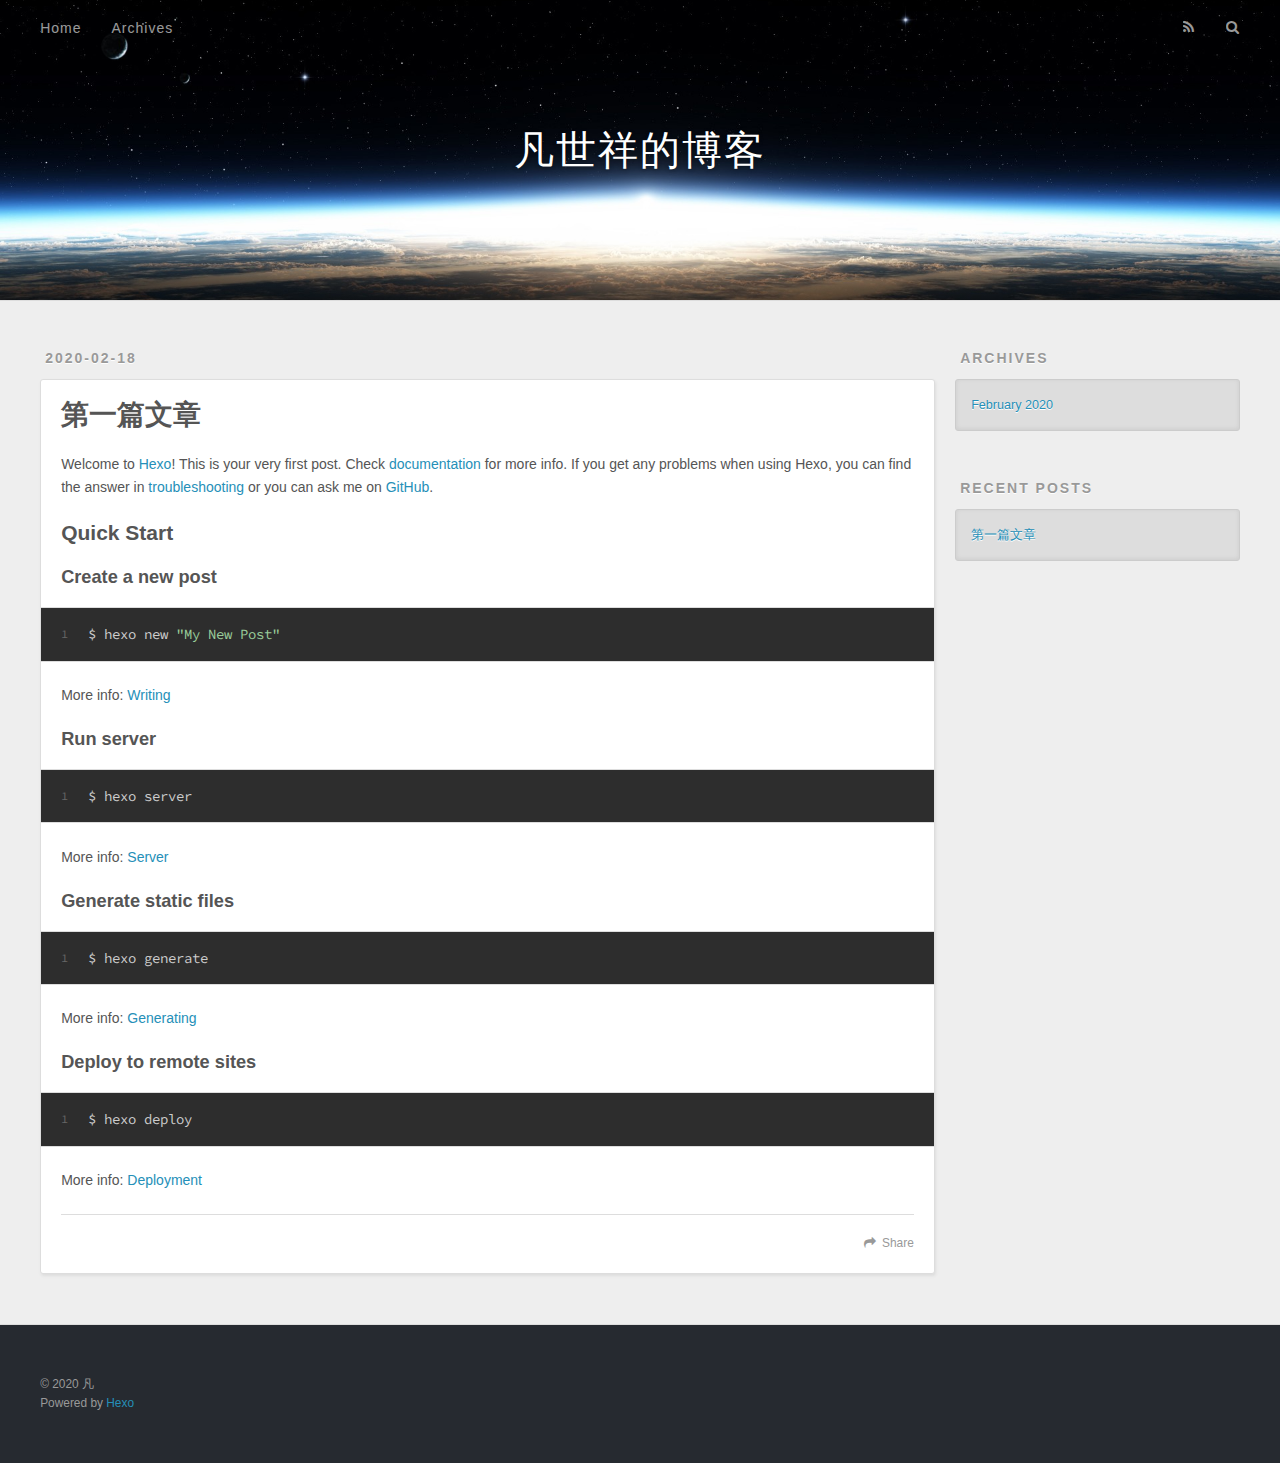
<file: index.html>
<!DOCTYPE html>
<html>
<head>
  <meta charset="utf-8">
  

  
  <title>凡世祥的博客</title>
  <meta name="viewport" content="width=device-width, initial-scale=1, maximum-scale=1">
  <meta property="og:type" content="website">
<meta property="og:title" content="凡世祥的博客">
<meta property="og:url" content="http://yoursite.com/index.html">
<meta property="og:site_name" content="凡世祥的博客">
<meta property="og:locale" content="en_US">
<meta property="article:author" content="凡">
<meta name="twitter:card" content="summary">
  
    <link rel="alternate" href="/atom.xml" title="凡世祥的博客" type="application/atom+xml">
  
  
    <link rel="icon" href="/favicon.png">
  
  
    <link href="//fonts.googleapis.com/css?family=Source+Code+Pro" rel="stylesheet" type="text/css">
  
  
<link rel="stylesheet" href="/css/style.css">

<meta name="generator" content="Hexo 4.2.0"></head>

<body>
  <div id="container">
    <div id="wrap">
      <header id="header">
  <div id="banner"></div>
  <div id="header-outer" class="outer">
    <div id="header-title" class="inner">
      <h1 id="logo-wrap">
        <a href="/" id="logo">凡世祥的博客</a>
      </h1>
      
    </div>
    <div id="header-inner" class="inner">
      <nav id="main-nav">
        <a id="main-nav-toggle" class="nav-icon"></a>
        
          <a class="main-nav-link" href="/">Home</a>
        
          <a class="main-nav-link" href="/archives">Archives</a>
        
      </nav>
      <nav id="sub-nav">
        
          <a id="nav-rss-link" class="nav-icon" href="/atom.xml" title="RSS Feed"></a>
        
        <a id="nav-search-btn" class="nav-icon" title="Search"></a>
      </nav>
      <div id="search-form-wrap">
        <form action="//google.com/search" method="get" accept-charset="UTF-8" class="search-form"><input type="search" name="q" class="search-form-input" placeholder="Search"><button type="submit" class="search-form-submit">&#xF002;</button><input type="hidden" name="sitesearch" value="http://yoursite.com"></form>
      </div>
    </div>
  </div>
</header>
      <div class="outer">
        <section id="main">
  
    <article id="post-hello-world" class="article article-type-post" itemscope itemprop="blogPost">
  <div class="article-meta">
    <a href="/2020/02/18/hello-world/" class="article-date">
  <time datetime="2020-02-18T15:52:09.287Z" itemprop="datePublished">2020-02-18</time>
</a>
    
  </div>
  <div class="article-inner">
    
    
      <header class="article-header">
        
  
    <h1 itemprop="name">
      <a class="article-title" href="/2020/02/18/hello-world/">第一篇文章</a>
    </h1>
  

      </header>
    
    <div class="article-entry" itemprop="articleBody">
      
        <p>Welcome to <a href="https://hexo.io/" target="_blank" rel="noopener">Hexo</a>! This is your very first post. Check <a href="https://hexo.io/docs/" target="_blank" rel="noopener">documentation</a> for more info. If you get any problems when using Hexo, you can find the answer in <a href="https://hexo.io/docs/troubleshooting.html" target="_blank" rel="noopener">troubleshooting</a> or you can ask me on <a href="https://github.com/hexojs/hexo/issues" target="_blank" rel="noopener">GitHub</a>.</p>
<h2 id="Quick-Start"><a href="#Quick-Start" class="headerlink" title="Quick Start"></a>Quick Start</h2><h3 id="Create-a-new-post"><a href="#Create-a-new-post" class="headerlink" title="Create a new post"></a>Create a new post</h3><figure class="highlight bash"><table><tr><td class="gutter"><pre><span class="line">1</span><br></pre></td><td class="code"><pre><span class="line">$ hexo new <span class="string">"My New Post"</span></span><br></pre></td></tr></table></figure>

<p>More info: <a href="https://hexo.io/docs/writing.html" target="_blank" rel="noopener">Writing</a></p>
<h3 id="Run-server"><a href="#Run-server" class="headerlink" title="Run server"></a>Run server</h3><figure class="highlight bash"><table><tr><td class="gutter"><pre><span class="line">1</span><br></pre></td><td class="code"><pre><span class="line">$ hexo server</span><br></pre></td></tr></table></figure>

<p>More info: <a href="https://hexo.io/docs/server.html" target="_blank" rel="noopener">Server</a></p>
<h3 id="Generate-static-files"><a href="#Generate-static-files" class="headerlink" title="Generate static files"></a>Generate static files</h3><figure class="highlight bash"><table><tr><td class="gutter"><pre><span class="line">1</span><br></pre></td><td class="code"><pre><span class="line">$ hexo generate</span><br></pre></td></tr></table></figure>

<p>More info: <a href="https://hexo.io/docs/generating.html" target="_blank" rel="noopener">Generating</a></p>
<h3 id="Deploy-to-remote-sites"><a href="#Deploy-to-remote-sites" class="headerlink" title="Deploy to remote sites"></a>Deploy to remote sites</h3><figure class="highlight bash"><table><tr><td class="gutter"><pre><span class="line">1</span><br></pre></td><td class="code"><pre><span class="line">$ hexo deploy</span><br></pre></td></tr></table></figure>

<p>More info: <a href="https://hexo.io/docs/one-command-deployment.html" target="_blank" rel="noopener">Deployment</a></p>

      
    </div>
    <footer class="article-footer">
      <a data-url="http://yoursite.com/2020/02/18/hello-world/" data-id="ck6s6l5kj0001hguf8mciewi5" class="article-share-link">Share</a>
      
      
    </footer>
  </div>
  
</article>


  


</section>
        
          <aside id="sidebar">
  
    

  
    

  
    
  
    
  <div class="widget-wrap">
    <h3 class="widget-title">Archives</h3>
    <div class="widget">
      <ul class="archive-list"><li class="archive-list-item"><a class="archive-list-link" href="/archives/2020/02/">February 2020</a></li></ul>
    </div>
  </div>


  
    
  <div class="widget-wrap">
    <h3 class="widget-title">Recent Posts</h3>
    <div class="widget">
      <ul>
        
          <li>
            <a href="/2020/02/18/hello-world/">第一篇文章</a>
          </li>
        
      </ul>
    </div>
  </div>

  
</aside>
        
      </div>
      <footer id="footer">
  
  <div class="outer">
    <div id="footer-info" class="inner">
      &copy; 2020 凡<br>
      Powered by <a href="http://hexo.io/" target="_blank">Hexo</a>
    </div>
  </div>
</footer>
    </div>
    <nav id="mobile-nav">
  
    <a href="/" class="mobile-nav-link">Home</a>
  
    <a href="/archives" class="mobile-nav-link">Archives</a>
  
</nav>
    

<script src="//ajax.googleapis.com/ajax/libs/jquery/2.0.3/jquery.min.js"></script>


  
<link rel="stylesheet" href="/fancybox/jquery.fancybox.css">

  
<script src="/fancybox/jquery.fancybox.pack.js"></script>




<script src="/js/script.js"></script>




  </div>
</body>
</html>
</file>
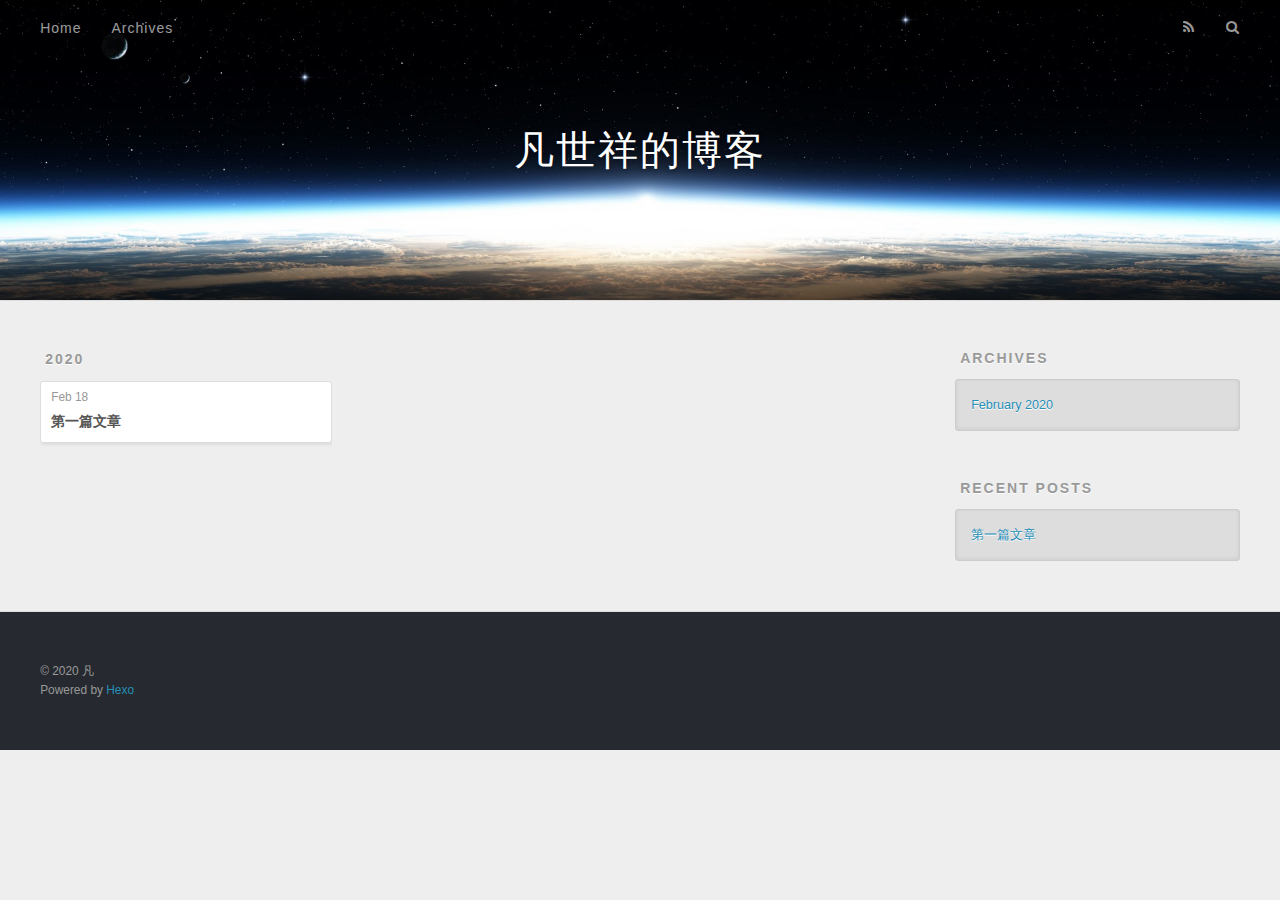
<file: archives/index.html>
<!DOCTYPE html>
<html>
<head>
  <meta charset="utf-8">
  

  
  <title>Archives | 凡世祥的博客</title>
  <meta name="viewport" content="width=device-width, initial-scale=1, maximum-scale=1">
  <meta property="og:type" content="website">
<meta property="og:title" content="凡世祥的博客">
<meta property="og:url" content="http://yoursite.com/archives/index.html">
<meta property="og:site_name" content="凡世祥的博客">
<meta property="og:locale" content="en_US">
<meta property="article:author" content="凡">
<meta name="twitter:card" content="summary">
  
    <link rel="alternate" href="/atom.xml" title="凡世祥的博客" type="application/atom+xml">
  
  
    <link rel="icon" href="/favicon.png">
  
  
    <link href="//fonts.googleapis.com/css?family=Source+Code+Pro" rel="stylesheet" type="text/css">
  
  
<link rel="stylesheet" href="/css/style.css">

<meta name="generator" content="Hexo 4.2.0"></head>

<body>
  <div id="container">
    <div id="wrap">
      <header id="header">
  <div id="banner"></div>
  <div id="header-outer" class="outer">
    <div id="header-title" class="inner">
      <h1 id="logo-wrap">
        <a href="/" id="logo">凡世祥的博客</a>
      </h1>
      
    </div>
    <div id="header-inner" class="inner">
      <nav id="main-nav">
        <a id="main-nav-toggle" class="nav-icon"></a>
        
          <a class="main-nav-link" href="/">Home</a>
        
          <a class="main-nav-link" href="/archives">Archives</a>
        
      </nav>
      <nav id="sub-nav">
        
          <a id="nav-rss-link" class="nav-icon" href="/atom.xml" title="RSS Feed"></a>
        
        <a id="nav-search-btn" class="nav-icon" title="Search"></a>
      </nav>
      <div id="search-form-wrap">
        <form action="//google.com/search" method="get" accept-charset="UTF-8" class="search-form"><input type="search" name="q" class="search-form-input" placeholder="Search"><button type="submit" class="search-form-submit">&#xF002;</button><input type="hidden" name="sitesearch" value="http://yoursite.com"></form>
      </div>
    </div>
  </div>
</header>
      <div class="outer">
        <section id="main">
  
  
    
    
      
      
      <section class="archives-wrap">
        <div class="archive-year-wrap">
          <a href="/archives/2020" class="archive-year">2020</a>
        </div>
        <div class="archives">
    
    <article class="archive-article archive-type-post">
  <div class="archive-article-inner">
    <header class="archive-article-header">
      <a href="/2020/02/18/hello-world/" class="archive-article-date">
  <time datetime="2020-02-18T15:52:09.287Z" itemprop="datePublished">Feb 18</time>
</a>
      
  
    <h1 itemprop="name">
      <a class="archive-article-title" href="/2020/02/18/hello-world/">第一篇文章</a>
    </h1>
  

    </header>
  </div>
</article>
  
  
    </div></section>
  


</section>
        
          <aside id="sidebar">
  
    

  
    

  
    
  
    
  <div class="widget-wrap">
    <h3 class="widget-title">Archives</h3>
    <div class="widget">
      <ul class="archive-list"><li class="archive-list-item"><a class="archive-list-link" href="/archives/2020/02/">February 2020</a></li></ul>
    </div>
  </div>


  
    
  <div class="widget-wrap">
    <h3 class="widget-title">Recent Posts</h3>
    <div class="widget">
      <ul>
        
          <li>
            <a href="/2020/02/18/hello-world/">第一篇文章</a>
          </li>
        
      </ul>
    </div>
  </div>

  
</aside>
        
      </div>
      <footer id="footer">
  
  <div class="outer">
    <div id="footer-info" class="inner">
      &copy; 2020 凡<br>
      Powered by <a href="http://hexo.io/" target="_blank">Hexo</a>
    </div>
  </div>
</footer>
    </div>
    <nav id="mobile-nav">
  
    <a href="/" class="mobile-nav-link">Home</a>
  
    <a href="/archives" class="mobile-nav-link">Archives</a>
  
</nav>
    

<script src="//ajax.googleapis.com/ajax/libs/jquery/2.0.3/jquery.min.js"></script>


  
<link rel="stylesheet" href="/fancybox/jquery.fancybox.css">

  
<script src="/fancybox/jquery.fancybox.pack.js"></script>




<script src="/js/script.js"></script>




  </div>
</body>
</html>
</file>
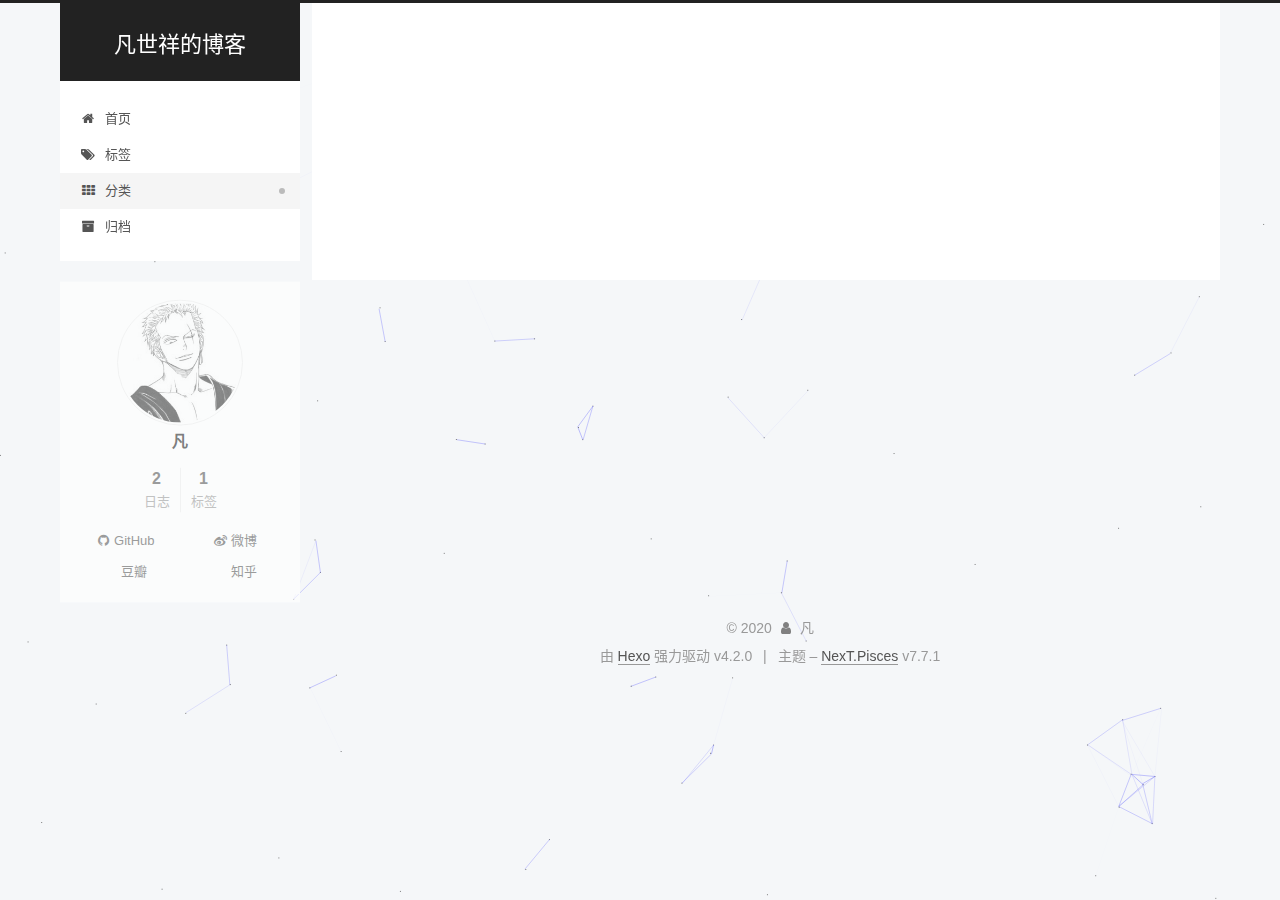
<file: categories/index.html>
<!DOCTYPE html>
<html lang="zh-CN">
<head>
  <meta charset="UTF-8">
<meta name="viewport" content="width=device-width, initial-scale=1, maximum-scale=2">
<meta name="theme-color" content="#222">
<meta name="generator" content="Hexo 4.2.0">
  <link rel="apple-touch-icon" sizes="180x180" href="/images/apple-touch-icon-next.png">
  <link rel="icon" type="image/png" sizes="32x32" href="/images/favicon-32x32-next.png">
  <link rel="icon" type="image/png" sizes="16x16" href="/images/favicon-16x16-next.png">
  <link rel="mask-icon" href="/images/logo.svg" color="#222">

<link rel="stylesheet" href="/css/main.css">


<link rel="stylesheet" href="/lib/font-awesome/css/font-awesome.min.css">

<script id="hexo-configurations">
    var NexT = window.NexT || {};
    var CONFIG = {"hostname":"yoursite.com","root":"/","scheme":"Pisces","version":"7.7.1","exturl":false,"sidebar":{"position":"left","display":"post","padding":18,"offset":12,"onmobile":false},"copycode":{"enable":false,"show_result":false,"style":null},"back2top":{"enable":true,"sidebar":false,"scrollpercent":false},"bookmark":{"enable":false,"color":"#222","save":"auto"},"fancybox":false,"mediumzoom":false,"lazyload":false,"pangu":false,"comments":{"style":"tabs","active":null,"storage":true,"lazyload":false,"nav":null},"algolia":{"hits":{"per_page":10},"labels":{"input_placeholder":"Search for Posts","hits_empty":"We didn't find any results for the search: ${query}","hits_stats":"${hits} results found in ${time} ms"}},"localsearch":{"enable":false,"trigger":"auto","top_n_per_article":1,"unescape":false,"preload":false},"motion":{"enable":true,"async":false,"transition":{"post_block":"fadeIn","post_header":"slideDownIn","post_body":"slideDownIn","coll_header":"slideLeftIn","sidebar":"slideUpIn"}}};
  </script>

  <meta property="og:type" content="website">
<meta property="og:title" content="分类">
<meta property="og:url" content="http://yoursite.com/categories/index.html">
<meta property="og:site_name" content="凡世祥的博客">
<meta property="og:locale" content="zh_CN">
<meta property="article:published_time" content="2020-02-20T16:05:02.000Z">
<meta property="article:modified_time" content="2020-02-20T16:05:35.635Z">
<meta property="article:author" content="凡">
<meta name="twitter:card" content="summary">

<link rel="canonical" href="http://yoursite.com/categories/">


<script id="page-configurations">
  // https://hexo.io/docs/variables.html
  CONFIG.page = {
    sidebar: "",
    isHome: false,
    isPost: false
  };
</script>

  <title>分类 | 凡世祥的博客
  </title>
  






  <noscript>
  <style>
  .use-motion .brand,
  .use-motion .menu-item,
  .sidebar-inner,
  .use-motion .post-block,
  .use-motion .pagination,
  .use-motion .comments,
  .use-motion .post-header,
  .use-motion .post-body,
  .use-motion .collection-header { opacity: initial; }

  .use-motion .site-title,
  .use-motion .site-subtitle {
    opacity: initial;
    top: initial;
  }

  .use-motion .logo-line-before i { left: initial; }
  .use-motion .logo-line-after i { right: initial; }
  </style>
</noscript>

</head>

<body itemscope itemtype="http://schema.org/WebPage">
  <div class="container use-motion">
    <div class="headband"></div>

    <header class="header" itemscope itemtype="http://schema.org/WPHeader">
      <div class="header-inner"><div class="site-brand-container">
  <div class="site-nav-toggle">
    <div class="toggle" aria-label="切换导航栏">
      <span class="toggle-line toggle-line-first"></span>
      <span class="toggle-line toggle-line-middle"></span>
      <span class="toggle-line toggle-line-last"></span>
    </div>
  </div>

  <div class="site-meta">

    <div>
      <a href="/" class="brand" rel="start">
        <span class="logo-line-before"><i></i></span>
        <span class="site-title">凡世祥的博客</span>
        <span class="logo-line-after"><i></i></span>
      </a>
    </div>
  </div>

  <div class="site-nav-right"></div>
</div>


<nav class="site-nav">
  
  <ul id="menu" class="menu">
        <li class="menu-item menu-item-home">

    <a href="/" rel="section"><i class="fa fa-fw fa-home"></i>首页</a>

  </li>
        <li class="menu-item menu-item-tags">

    <a href="/tags/" rel="section"><i class="fa fa-fw fa-tags"></i>标签</a>

  </li>
        <li class="menu-item menu-item-categories">

    <a href="/categories/" rel="section"><i class="fa fa-fw fa-th"></i>分类</a>

  </li>
        <li class="menu-item menu-item-archives">

    <a href="/archives/" rel="section"><i class="fa fa-fw fa-archive"></i>归档</a>

  </li>
  </ul>

</nav>
</div>
    </header>

    
  <div class="back-to-top">
    <i class="fa fa-arrow-up"></i>
    <span>0%</span>
  </div>


    <main class="main">
      <div class="main-inner">
        <div class="content-wrap">
          
  
  

          <div class="content">
            

  <div class="posts-expand">
    
    
    
    <div class="post-block" lang="zh-CN">
      <header class="post-header">

<h1 class="post-title" itemprop="name headline">分类
</h1>

<div class="post-meta">
  

</div>

</header>

      
      
      
      <div class="post-body">
          <div class="category-all-page">
            <div class="category-all-title">
              暂无分类
            </div>
            <div class="category-all">
              
            </div>
          </div>
        
      </div>
      
      
      
    </div>
    

    
    
    
  </div>


          </div>
          

<script>
  window.addEventListener('tabs:register', () => {
    let activeClass = CONFIG.comments.activeClass;
    if (CONFIG.comments.storage) {
      activeClass = localStorage.getItem('comments_active') || activeClass;
    }
    if (activeClass) {
      let activeTab = document.querySelector(`a[href="#comment-${activeClass}"]`);
      if (activeTab) {
        activeTab.click();
      }
    }
  });
  if (CONFIG.comments.storage) {
    window.addEventListener('tabs:click', event => {
      if (!event.target.matches('.tabs-comment .tab-content .tab-pane')) return;
      let commentClass = event.target.classList[1];
      localStorage.setItem('comments_active', commentClass);
    });
  }
</script>

        </div>
          
  
  <div class="toggle sidebar-toggle">
    <span class="toggle-line toggle-line-first"></span>
    <span class="toggle-line toggle-line-middle"></span>
    <span class="toggle-line toggle-line-last"></span>
  </div>

  <aside class="sidebar">
    <div class="sidebar-inner">

      <ul class="sidebar-nav motion-element">
        <li class="sidebar-nav-toc">
          文章目录
        </li>
        <li class="sidebar-nav-overview">
          站点概览
        </li>
      </ul>

      <!--noindex-->
      <div class="post-toc-wrap sidebar-panel">
      </div>
      <!--/noindex-->

      <div class="site-overview-wrap sidebar-panel">
        <div class="site-author motion-element" itemprop="author" itemscope itemtype="http://schema.org/Person">
    <img class="site-author-image" itemprop="image" alt="凡"
      src="/images/zuoro.png">
  <p class="site-author-name" itemprop="name">凡</p>
  <div class="site-description" itemprop="description"></div>
</div>
<div class="site-state-wrap motion-element">
  <nav class="site-state">
      <div class="site-state-item site-state-posts">
          <a href="/archives/">
        
          <span class="site-state-item-count">2</span>
          <span class="site-state-item-name">日志</span>
        </a>
      </div>
      <div class="site-state-item site-state-tags">
            <a href="/tags/">
          
        <span class="site-state-item-count">1</span>
        <span class="site-state-item-name">标签</span></a>
      </div>
  </nav>
</div>
  <div class="links-of-author motion-element">
      <span class="links-of-author-item">
        <a href="https://github.com/yourname" title="GitHub → https:&#x2F;&#x2F;github.com&#x2F;yourname" rel="noopener" target="_blank"><i class="fa fa-fw fa-github"></i>GitHub</a>
      </span>
      <span class="links-of-author-item">
        <a href="https://weibo.com/yourname" title="微博 → https:&#x2F;&#x2F;weibo.com&#x2F;yourname" rel="noopener" target="_blank"><i class="fa fa-fw fa-weibo"></i>微博</a>
      </span>
      <span class="links-of-author-item">
        <a href="http://douban.com/people/your-user-name" title="豆瓣 → http:&#x2F;&#x2F;douban.com&#x2F;people&#x2F;your-user-name" rel="noopener" target="_blank"><i class="fa fa-fw fa-douban"></i>豆瓣</a>
      </span>
      <span class="links-of-author-item">
        <a href="http://www.zhihu.com/people/your-user-name" title="知乎 → http:&#x2F;&#x2F;www.zhihu.com&#x2F;people&#x2F;your-user-name" rel="noopener" target="_blank"><i class="fa fa-fw fa-zhihu"></i>知乎</a>
      </span>
  </div>



      </div>

    </div>
  </aside>
  <div id="sidebar-dimmer"></div>


      </div>
    </main>

    <footer class="footer">
      <div class="footer-inner">
        

<div class="copyright">
  
  &copy; 
  <span itemprop="copyrightYear">2020</span>
  <span class="with-love">
    <i class="fa fa-user"></i>
  </span>
  <span class="author" itemprop="copyrightHolder">凡</span>
</div>
  <div class="powered-by">由 <a href="https://hexo.io/" class="theme-link" rel="noopener" target="_blank">Hexo</a> 强力驱动 v4.2.0
  </div>
  <span class="post-meta-divider">|</span>
  <div class="theme-info">主题 – <a href="https://pisces.theme-next.org/" class="theme-link" rel="noopener" target="_blank">NexT.Pisces</a> v7.7.1
  </div>

        








      </div>
    </footer>
  </div>

  
  
  <script color='0,0,255' opacity='0.5' zIndex='-1' count='99' src="/lib/canvas-nest/canvas-nest.min.js"></script>
  <script src="/lib/anime.min.js"></script>
  <script src="/lib/velocity/velocity.min.js"></script>
  <script src="/lib/velocity/velocity.ui.min.js"></script>

<script src="/js/utils.js"></script>

<script src="/js/motion.js"></script>


<script src="/js/schemes/pisces.js"></script>


<script src="/js/next-boot.js"></script>




  















  

  

</body>
</html>
</file>
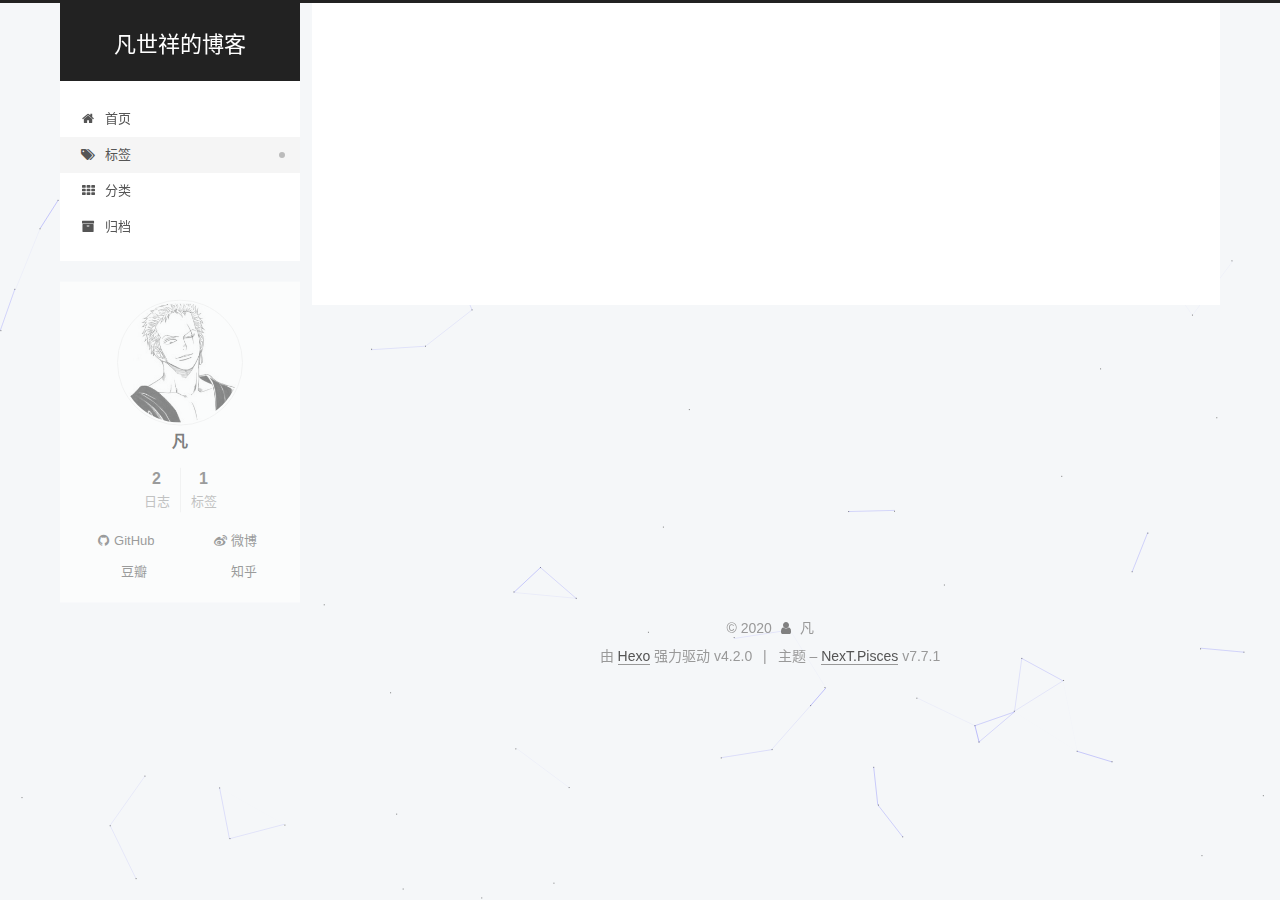
<file: tags/index.html>
<!DOCTYPE html>
<html lang="zh-CN">
<head>
  <meta charset="UTF-8">
<meta name="viewport" content="width=device-width, initial-scale=1, maximum-scale=2">
<meta name="theme-color" content="#222">
<meta name="generator" content="Hexo 4.2.0">
  <link rel="apple-touch-icon" sizes="180x180" href="/images/apple-touch-icon-next.png">
  <link rel="icon" type="image/png" sizes="32x32" href="/images/favicon-32x32-next.png">
  <link rel="icon" type="image/png" sizes="16x16" href="/images/favicon-16x16-next.png">
  <link rel="mask-icon" href="/images/logo.svg" color="#222">

<link rel="stylesheet" href="/css/main.css">


<link rel="stylesheet" href="/lib/font-awesome/css/font-awesome.min.css">

<script id="hexo-configurations">
    var NexT = window.NexT || {};
    var CONFIG = {"hostname":"yoursite.com","root":"/","scheme":"Pisces","version":"7.7.1","exturl":false,"sidebar":{"position":"left","display":"post","padding":18,"offset":12,"onmobile":false},"copycode":{"enable":false,"show_result":false,"style":null},"back2top":{"enable":true,"sidebar":false,"scrollpercent":false},"bookmark":{"enable":false,"color":"#222","save":"auto"},"fancybox":false,"mediumzoom":false,"lazyload":false,"pangu":false,"comments":{"style":"tabs","active":null,"storage":true,"lazyload":false,"nav":null},"algolia":{"hits":{"per_page":10},"labels":{"input_placeholder":"Search for Posts","hits_empty":"We didn't find any results for the search: ${query}","hits_stats":"${hits} results found in ${time} ms"}},"localsearch":{"enable":false,"trigger":"auto","top_n_per_article":1,"unescape":false,"preload":false},"motion":{"enable":true,"async":false,"transition":{"post_block":"fadeIn","post_header":"slideDownIn","post_body":"slideDownIn","coll_header":"slideLeftIn","sidebar":"slideUpIn"}}};
  </script>

  <meta property="og:type" content="website">
<meta property="og:title" content="标签">
<meta property="og:url" content="http://yoursite.com/tags/index.html">
<meta property="og:site_name" content="凡世祥的博客">
<meta property="og:locale" content="zh_CN">
<meta property="article:published_time" content="2020-02-20T16:02:40.000Z">
<meta property="article:modified_time" content="2020-02-20T16:03:10.640Z">
<meta property="article:author" content="凡">
<meta name="twitter:card" content="summary">

<link rel="canonical" href="http://yoursite.com/tags/">


<script id="page-configurations">
  // https://hexo.io/docs/variables.html
  CONFIG.page = {
    sidebar: "",
    isHome: false,
    isPost: false
  };
</script>

  <title>标签 | 凡世祥的博客
  </title>
  






  <noscript>
  <style>
  .use-motion .brand,
  .use-motion .menu-item,
  .sidebar-inner,
  .use-motion .post-block,
  .use-motion .pagination,
  .use-motion .comments,
  .use-motion .post-header,
  .use-motion .post-body,
  .use-motion .collection-header { opacity: initial; }

  .use-motion .site-title,
  .use-motion .site-subtitle {
    opacity: initial;
    top: initial;
  }

  .use-motion .logo-line-before i { left: initial; }
  .use-motion .logo-line-after i { right: initial; }
  </style>
</noscript>

</head>

<body itemscope itemtype="http://schema.org/WebPage">
  <div class="container use-motion">
    <div class="headband"></div>

    <header class="header" itemscope itemtype="http://schema.org/WPHeader">
      <div class="header-inner"><div class="site-brand-container">
  <div class="site-nav-toggle">
    <div class="toggle" aria-label="切换导航栏">
      <span class="toggle-line toggle-line-first"></span>
      <span class="toggle-line toggle-line-middle"></span>
      <span class="toggle-line toggle-line-last"></span>
    </div>
  </div>

  <div class="site-meta">

    <div>
      <a href="/" class="brand" rel="start">
        <span class="logo-line-before"><i></i></span>
        <span class="site-title">凡世祥的博客</span>
        <span class="logo-line-after"><i></i></span>
      </a>
    </div>
  </div>

  <div class="site-nav-right"></div>
</div>


<nav class="site-nav">
  
  <ul id="menu" class="menu">
        <li class="menu-item menu-item-home">

    <a href="/" rel="section"><i class="fa fa-fw fa-home"></i>首页</a>

  </li>
        <li class="menu-item menu-item-tags">

    <a href="/tags/" rel="section"><i class="fa fa-fw fa-tags"></i>标签</a>

  </li>
        <li class="menu-item menu-item-categories">

    <a href="/categories/" rel="section"><i class="fa fa-fw fa-th"></i>分类</a>

  </li>
        <li class="menu-item menu-item-archives">

    <a href="/archives/" rel="section"><i class="fa fa-fw fa-archive"></i>归档</a>

  </li>
  </ul>

</nav>
</div>
    </header>

    
  <div class="back-to-top">
    <i class="fa fa-arrow-up"></i>
    <span>0%</span>
  </div>


    <main class="main">
      <div class="main-inner">
        <div class="content-wrap">
          
  
  

          <div class="content">
            

  <div class="posts-expand">
    
    
    
    <div class="post-block" lang="zh-CN">
      <header class="post-header">

<h1 class="post-title" itemprop="name headline">标签
</h1>

<div class="post-meta">
  

</div>

</header>

      
      
      
      <div class="post-body">
          <div class="tag-cloud">
            <div class="tag-cloud-title">
              目前共计 1 个标签
            </div>
            <div class="tag-cloud-tags">
              <a href="/tags/test/" style="font-size: 12px; color: #ccc">test</a>
            </div>
          </div>
        
      </div>
      
      
      
    </div>
    

    
    
    
  </div>


          </div>
          

<script>
  window.addEventListener('tabs:register', () => {
    let activeClass = CONFIG.comments.activeClass;
    if (CONFIG.comments.storage) {
      activeClass = localStorage.getItem('comments_active') || activeClass;
    }
    if (activeClass) {
      let activeTab = document.querySelector(`a[href="#comment-${activeClass}"]`);
      if (activeTab) {
        activeTab.click();
      }
    }
  });
  if (CONFIG.comments.storage) {
    window.addEventListener('tabs:click', event => {
      if (!event.target.matches('.tabs-comment .tab-content .tab-pane')) return;
      let commentClass = event.target.classList[1];
      localStorage.setItem('comments_active', commentClass);
    });
  }
</script>

        </div>
          
  
  <div class="toggle sidebar-toggle">
    <span class="toggle-line toggle-line-first"></span>
    <span class="toggle-line toggle-line-middle"></span>
    <span class="toggle-line toggle-line-last"></span>
  </div>

  <aside class="sidebar">
    <div class="sidebar-inner">

      <ul class="sidebar-nav motion-element">
        <li class="sidebar-nav-toc">
          文章目录
        </li>
        <li class="sidebar-nav-overview">
          站点概览
        </li>
      </ul>

      <!--noindex-->
      <div class="post-toc-wrap sidebar-panel">
      </div>
      <!--/noindex-->

      <div class="site-overview-wrap sidebar-panel">
        <div class="site-author motion-element" itemprop="author" itemscope itemtype="http://schema.org/Person">
    <img class="site-author-image" itemprop="image" alt="凡"
      src="/images/zuoro.png">
  <p class="site-author-name" itemprop="name">凡</p>
  <div class="site-description" itemprop="description"></div>
</div>
<div class="site-state-wrap motion-element">
  <nav class="site-state">
      <div class="site-state-item site-state-posts">
          <a href="/archives/">
        
          <span class="site-state-item-count">2</span>
          <span class="site-state-item-name">日志</span>
        </a>
      </div>
      <div class="site-state-item site-state-tags">
            <a href="/tags/">
          
        <span class="site-state-item-count">1</span>
        <span class="site-state-item-name">标签</span></a>
      </div>
  </nav>
</div>
  <div class="links-of-author motion-element">
      <span class="links-of-author-item">
        <a href="https://github.com/yourname" title="GitHub → https:&#x2F;&#x2F;github.com&#x2F;yourname" rel="noopener" target="_blank"><i class="fa fa-fw fa-github"></i>GitHub</a>
      </span>
      <span class="links-of-author-item">
        <a href="https://weibo.com/yourname" title="微博 → https:&#x2F;&#x2F;weibo.com&#x2F;yourname" rel="noopener" target="_blank"><i class="fa fa-fw fa-weibo"></i>微博</a>
      </span>
      <span class="links-of-author-item">
        <a href="http://douban.com/people/your-user-name" title="豆瓣 → http:&#x2F;&#x2F;douban.com&#x2F;people&#x2F;your-user-name" rel="noopener" target="_blank"><i class="fa fa-fw fa-douban"></i>豆瓣</a>
      </span>
      <span class="links-of-author-item">
        <a href="http://www.zhihu.com/people/your-user-name" title="知乎 → http:&#x2F;&#x2F;www.zhihu.com&#x2F;people&#x2F;your-user-name" rel="noopener" target="_blank"><i class="fa fa-fw fa-zhihu"></i>知乎</a>
      </span>
  </div>



      </div>

    </div>
  </aside>
  <div id="sidebar-dimmer"></div>


      </div>
    </main>

    <footer class="footer">
      <div class="footer-inner">
        

<div class="copyright">
  
  &copy; 
  <span itemprop="copyrightYear">2020</span>
  <span class="with-love">
    <i class="fa fa-user"></i>
  </span>
  <span class="author" itemprop="copyrightHolder">凡</span>
</div>
  <div class="powered-by">由 <a href="https://hexo.io/" class="theme-link" rel="noopener" target="_blank">Hexo</a> 强力驱动 v4.2.0
  </div>
  <span class="post-meta-divider">|</span>
  <div class="theme-info">主题 – <a href="https://pisces.theme-next.org/" class="theme-link" rel="noopener" target="_blank">NexT.Pisces</a> v7.7.1
  </div>

        








      </div>
    </footer>
  </div>

  
  
  <script color='0,0,255' opacity='0.5' zIndex='-1' count='99' src="/lib/canvas-nest/canvas-nest.min.js"></script>
  <script src="/lib/anime.min.js"></script>
  <script src="/lib/velocity/velocity.min.js"></script>
  <script src="/lib/velocity/velocity.ui.min.js"></script>

<script src="/js/utils.js"></script>

<script src="/js/motion.js"></script>


<script src="/js/schemes/pisces.js"></script>


<script src="/js/next-boot.js"></script>




  















  

  

</body>
</html>
</file>
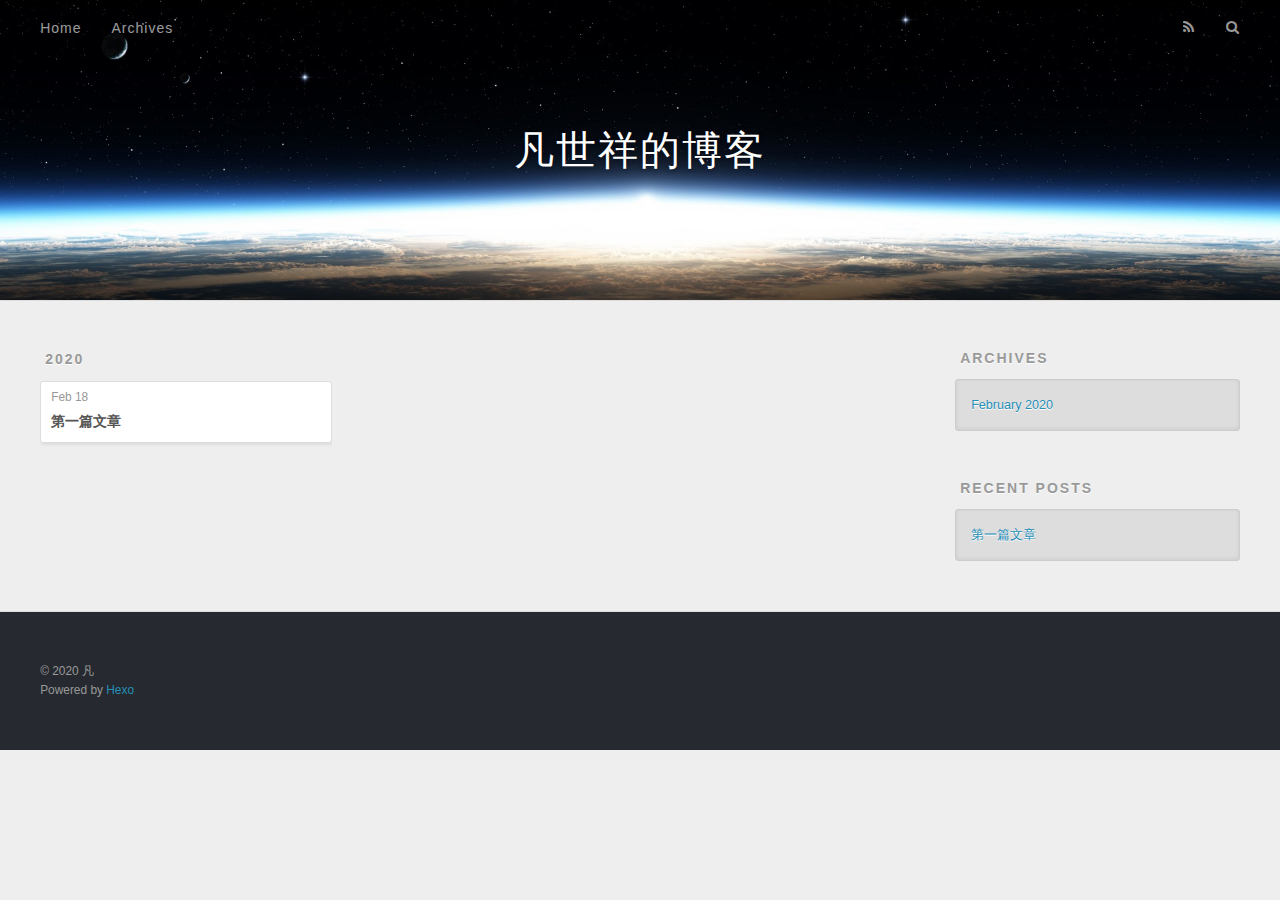
<file: archives/2020/index.html>
<!DOCTYPE html>
<html>
<head>
  <meta charset="utf-8">
  

  
  <title>Archives: 2020 | 凡世祥的博客</title>
  <meta name="viewport" content="width=device-width, initial-scale=1, maximum-scale=1">
  <meta property="og:type" content="website">
<meta property="og:title" content="凡世祥的博客">
<meta property="og:url" content="http://yoursite.com/archives/2020/index.html">
<meta property="og:site_name" content="凡世祥的博客">
<meta property="og:locale" content="en_US">
<meta property="article:author" content="凡">
<meta name="twitter:card" content="summary">
  
    <link rel="alternate" href="/atom.xml" title="凡世祥的博客" type="application/atom+xml">
  
  
    <link rel="icon" href="/favicon.png">
  
  
    <link href="//fonts.googleapis.com/css?family=Source+Code+Pro" rel="stylesheet" type="text/css">
  
  
<link rel="stylesheet" href="/css/style.css">

<meta name="generator" content="Hexo 4.2.0"></head>

<body>
  <div id="container">
    <div id="wrap">
      <header id="header">
  <div id="banner"></div>
  <div id="header-outer" class="outer">
    <div id="header-title" class="inner">
      <h1 id="logo-wrap">
        <a href="/" id="logo">凡世祥的博客</a>
      </h1>
      
    </div>
    <div id="header-inner" class="inner">
      <nav id="main-nav">
        <a id="main-nav-toggle" class="nav-icon"></a>
        
          <a class="main-nav-link" href="/">Home</a>
        
          <a class="main-nav-link" href="/archives">Archives</a>
        
      </nav>
      <nav id="sub-nav">
        
          <a id="nav-rss-link" class="nav-icon" href="/atom.xml" title="RSS Feed"></a>
        
        <a id="nav-search-btn" class="nav-icon" title="Search"></a>
      </nav>
      <div id="search-form-wrap">
        <form action="//google.com/search" method="get" accept-charset="UTF-8" class="search-form"><input type="search" name="q" class="search-form-input" placeholder="Search"><button type="submit" class="search-form-submit">&#xF002;</button><input type="hidden" name="sitesearch" value="http://yoursite.com"></form>
      </div>
    </div>
  </div>
</header>
      <div class="outer">
        <section id="main">
  
  
    
    
      
      
      <section class="archives-wrap">
        <div class="archive-year-wrap">
          <a href="/archives/2020" class="archive-year">2020</a>
        </div>
        <div class="archives">
    
    <article class="archive-article archive-type-post">
  <div class="archive-article-inner">
    <header class="archive-article-header">
      <a href="/2020/02/18/hello-world/" class="archive-article-date">
  <time datetime="2020-02-18T15:52:09.287Z" itemprop="datePublished">Feb 18</time>
</a>
      
  
    <h1 itemprop="name">
      <a class="archive-article-title" href="/2020/02/18/hello-world/">第一篇文章</a>
    </h1>
  

    </header>
  </div>
</article>
  
  
    </div></section>
  


</section>
        
          <aside id="sidebar">
  
    

  
    

  
    
  
    
  <div class="widget-wrap">
    <h3 class="widget-title">Archives</h3>
    <div class="widget">
      <ul class="archive-list"><li class="archive-list-item"><a class="archive-list-link" href="/archives/2020/02/">February 2020</a></li></ul>
    </div>
  </div>


  
    
  <div class="widget-wrap">
    <h3 class="widget-title">Recent Posts</h3>
    <div class="widget">
      <ul>
        
          <li>
            <a href="/2020/02/18/hello-world/">第一篇文章</a>
          </li>
        
      </ul>
    </div>
  </div>

  
</aside>
        
      </div>
      <footer id="footer">
  
  <div class="outer">
    <div id="footer-info" class="inner">
      &copy; 2020 凡<br>
      Powered by <a href="http://hexo.io/" target="_blank">Hexo</a>
    </div>
  </div>
</footer>
    </div>
    <nav id="mobile-nav">
  
    <a href="/" class="mobile-nav-link">Home</a>
  
    <a href="/archives" class="mobile-nav-link">Archives</a>
  
</nav>
    

<script src="//ajax.googleapis.com/ajax/libs/jquery/2.0.3/jquery.min.js"></script>


  
<link rel="stylesheet" href="/fancybox/jquery.fancybox.css">

  
<script src="/fancybox/jquery.fancybox.pack.js"></script>




<script src="/js/script.js"></script>




  </div>
</body>
</html>
</file>
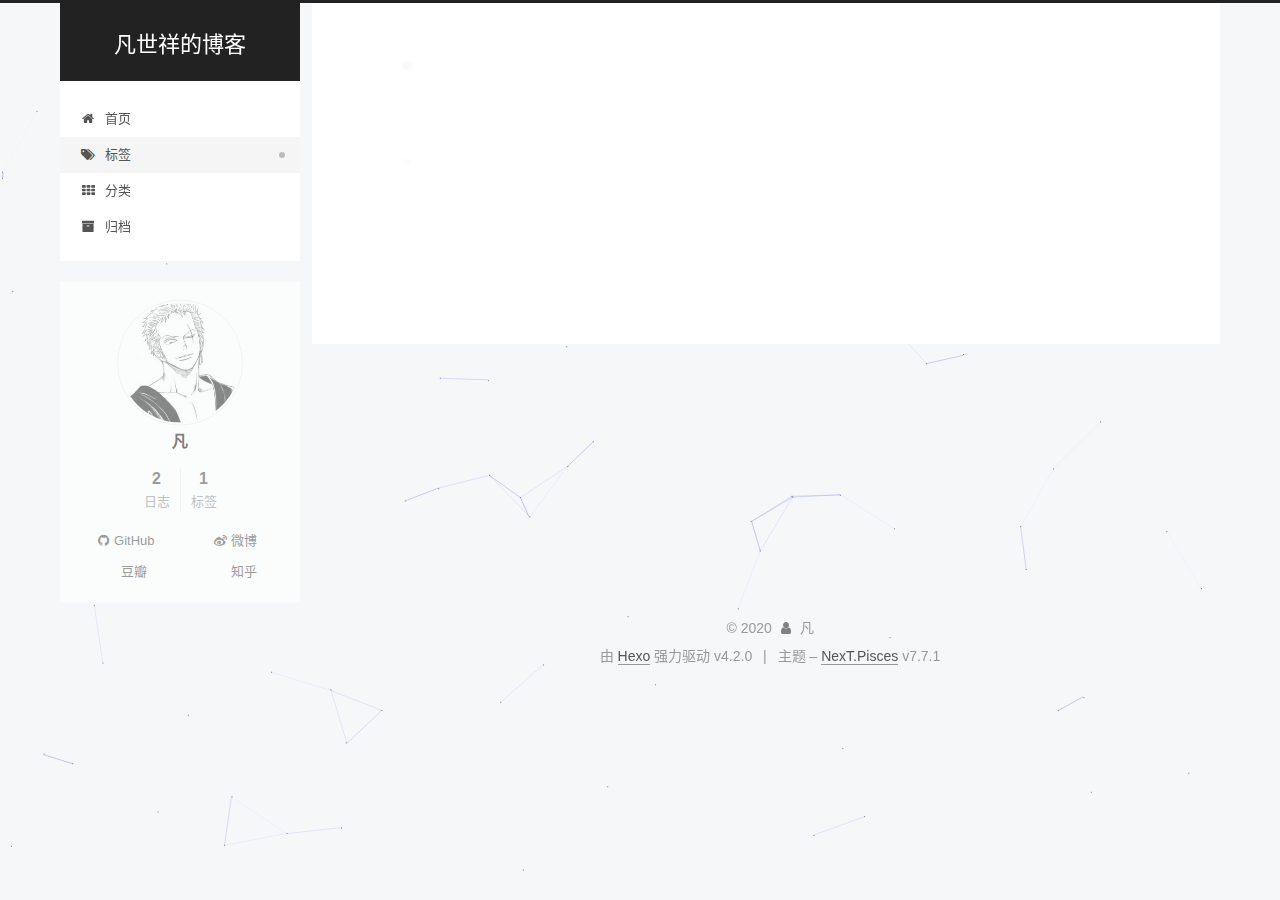
<file: tags/test/index.html>
<!DOCTYPE html>
<html lang="zh-CN">
<head>
  <meta charset="UTF-8">
<meta name="viewport" content="width=device-width, initial-scale=1, maximum-scale=2">
<meta name="theme-color" content="#222">
<meta name="generator" content="Hexo 4.2.0">
  <link rel="apple-touch-icon" sizes="180x180" href="/images/apple-touch-icon-next.png">
  <link rel="icon" type="image/png" sizes="32x32" href="/images/favicon-32x32-next.png">
  <link rel="icon" type="image/png" sizes="16x16" href="/images/favicon-16x16-next.png">
  <link rel="mask-icon" href="/images/logo.svg" color="#222">

<link rel="stylesheet" href="/css/main.css">


<link rel="stylesheet" href="/lib/font-awesome/css/font-awesome.min.css">

<script id="hexo-configurations">
    var NexT = window.NexT || {};
    var CONFIG = {"hostname":"yoursite.com","root":"/","scheme":"Pisces","version":"7.7.1","exturl":false,"sidebar":{"position":"left","display":"post","padding":18,"offset":12,"onmobile":false},"copycode":{"enable":false,"show_result":false,"style":null},"back2top":{"enable":true,"sidebar":false,"scrollpercent":false},"bookmark":{"enable":false,"color":"#222","save":"auto"},"fancybox":false,"mediumzoom":false,"lazyload":false,"pangu":false,"comments":{"style":"tabs","active":null,"storage":true,"lazyload":false,"nav":null},"algolia":{"hits":{"per_page":10},"labels":{"input_placeholder":"Search for Posts","hits_empty":"We didn't find any results for the search: ${query}","hits_stats":"${hits} results found in ${time} ms"}},"localsearch":{"enable":false,"trigger":"auto","top_n_per_article":1,"unescape":false,"preload":false},"motion":{"enable":true,"async":false,"transition":{"post_block":"fadeIn","post_header":"slideDownIn","post_body":"slideDownIn","coll_header":"slideLeftIn","sidebar":"slideUpIn"}}};
  </script>

  <meta property="og:type" content="website">
<meta property="og:title" content="凡世祥的博客">
<meta property="og:url" content="http://yoursite.com/tags/test/index.html">
<meta property="og:site_name" content="凡世祥的博客">
<meta property="og:locale" content="zh_CN">
<meta property="article:author" content="凡">
<meta name="twitter:card" content="summary">

<link rel="canonical" href="http://yoursite.com/tags/test/">


<script id="page-configurations">
  // https://hexo.io/docs/variables.html
  CONFIG.page = {
    sidebar: "",
    isHome: false,
    isPost: false
  };
</script>

  <title>标签: test | 凡世祥的博客</title>
  






  <noscript>
  <style>
  .use-motion .brand,
  .use-motion .menu-item,
  .sidebar-inner,
  .use-motion .post-block,
  .use-motion .pagination,
  .use-motion .comments,
  .use-motion .post-header,
  .use-motion .post-body,
  .use-motion .collection-header { opacity: initial; }

  .use-motion .site-title,
  .use-motion .site-subtitle {
    opacity: initial;
    top: initial;
  }

  .use-motion .logo-line-before i { left: initial; }
  .use-motion .logo-line-after i { right: initial; }
  </style>
</noscript>

</head>

<body itemscope itemtype="http://schema.org/WebPage">
  <div class="container use-motion">
    <div class="headband"></div>

    <header class="header" itemscope itemtype="http://schema.org/WPHeader">
      <div class="header-inner"><div class="site-brand-container">
  <div class="site-nav-toggle">
    <div class="toggle" aria-label="切换导航栏">
      <span class="toggle-line toggle-line-first"></span>
      <span class="toggle-line toggle-line-middle"></span>
      <span class="toggle-line toggle-line-last"></span>
    </div>
  </div>

  <div class="site-meta">

    <div>
      <a href="/" class="brand" rel="start">
        <span class="logo-line-before"><i></i></span>
        <span class="site-title">凡世祥的博客</span>
        <span class="logo-line-after"><i></i></span>
      </a>
    </div>
  </div>

  <div class="site-nav-right"></div>
</div>


<nav class="site-nav">
  
  <ul id="menu" class="menu">
        <li class="menu-item menu-item-home">

    <a href="/" rel="section"><i class="fa fa-fw fa-home"></i>首页</a>

  </li>
        <li class="menu-item menu-item-tags">

    <a href="/tags/" rel="section"><i class="fa fa-fw fa-tags"></i>标签</a>

  </li>
        <li class="menu-item menu-item-categories">

    <a href="/categories/" rel="section"><i class="fa fa-fw fa-th"></i>分类</a>

  </li>
        <li class="menu-item menu-item-archives">

    <a href="/archives/" rel="section"><i class="fa fa-fw fa-archive"></i>归档</a>

  </li>
  </ul>

</nav>
</div>
    </header>

    
  <div class="back-to-top">
    <i class="fa fa-arrow-up"></i>
    <span>0%</span>
  </div>


    <main class="main">
      <div class="main-inner">
        <div class="content-wrap">
          

          <div class="content">
            

  
  
  
  <div class="post-block">
    <div class="posts-collapse">
      <div class="collection-title">
        <h1 class="collection-header">test
          <small>标签</small>
        </h1>
      </div>

      
    <div class="collection-year">
      <h1 class="collection-header">2020</h1>
    </div>

  <article itemscope itemtype="http://schema.org/Article">
    <header class="post-header">

      <div class="post-meta">
        <time itemprop="dateCreated"
              datetime="2020-02-19T11:32:37+08:00"
              content="2020-02-19">
          02-19
        </time>
      </div>

      <h2 class="post-title">
          <a class="post-title-link" href="/2020/02/19/test/" itemprop="url">
            <span itemprop="name">markdown测试</span>
          </a>
      </h2>

    </header>
  </article>

    </div>
  </div>
  
  
  

  



          </div>
          

<script>
  window.addEventListener('tabs:register', () => {
    let activeClass = CONFIG.comments.activeClass;
    if (CONFIG.comments.storage) {
      activeClass = localStorage.getItem('comments_active') || activeClass;
    }
    if (activeClass) {
      let activeTab = document.querySelector(`a[href="#comment-${activeClass}"]`);
      if (activeTab) {
        activeTab.click();
      }
    }
  });
  if (CONFIG.comments.storage) {
    window.addEventListener('tabs:click', event => {
      if (!event.target.matches('.tabs-comment .tab-content .tab-pane')) return;
      let commentClass = event.target.classList[1];
      localStorage.setItem('comments_active', commentClass);
    });
  }
</script>

        </div>
          
  
  <div class="toggle sidebar-toggle">
    <span class="toggle-line toggle-line-first"></span>
    <span class="toggle-line toggle-line-middle"></span>
    <span class="toggle-line toggle-line-last"></span>
  </div>

  <aside class="sidebar">
    <div class="sidebar-inner">

      <ul class="sidebar-nav motion-element">
        <li class="sidebar-nav-toc">
          文章目录
        </li>
        <li class="sidebar-nav-overview">
          站点概览
        </li>
      </ul>

      <!--noindex-->
      <div class="post-toc-wrap sidebar-panel">
      </div>
      <!--/noindex-->

      <div class="site-overview-wrap sidebar-panel">
        <div class="site-author motion-element" itemprop="author" itemscope itemtype="http://schema.org/Person">
    <img class="site-author-image" itemprop="image" alt="凡"
      src="/images/zuoro.png">
  <p class="site-author-name" itemprop="name">凡</p>
  <div class="site-description" itemprop="description"></div>
</div>
<div class="site-state-wrap motion-element">
  <nav class="site-state">
      <div class="site-state-item site-state-posts">
          <a href="/archives/">
        
          <span class="site-state-item-count">2</span>
          <span class="site-state-item-name">日志</span>
        </a>
      </div>
      <div class="site-state-item site-state-tags">
            <a href="/tags/">
          
        <span class="site-state-item-count">1</span>
        <span class="site-state-item-name">标签</span></a>
      </div>
  </nav>
</div>
  <div class="links-of-author motion-element">
      <span class="links-of-author-item">
        <a href="https://github.com/yourname" title="GitHub → https:&#x2F;&#x2F;github.com&#x2F;yourname" rel="noopener" target="_blank"><i class="fa fa-fw fa-github"></i>GitHub</a>
      </span>
      <span class="links-of-author-item">
        <a href="https://weibo.com/yourname" title="微博 → https:&#x2F;&#x2F;weibo.com&#x2F;yourname" rel="noopener" target="_blank"><i class="fa fa-fw fa-weibo"></i>微博</a>
      </span>
      <span class="links-of-author-item">
        <a href="http://douban.com/people/your-user-name" title="豆瓣 → http:&#x2F;&#x2F;douban.com&#x2F;people&#x2F;your-user-name" rel="noopener" target="_blank"><i class="fa fa-fw fa-douban"></i>豆瓣</a>
      </span>
      <span class="links-of-author-item">
        <a href="http://www.zhihu.com/people/your-user-name" title="知乎 → http:&#x2F;&#x2F;www.zhihu.com&#x2F;people&#x2F;your-user-name" rel="noopener" target="_blank"><i class="fa fa-fw fa-zhihu"></i>知乎</a>
      </span>
  </div>



      </div>

    </div>
  </aside>
  <div id="sidebar-dimmer"></div>


      </div>
    </main>

    <footer class="footer">
      <div class="footer-inner">
        

<div class="copyright">
  
  &copy; 
  <span itemprop="copyrightYear">2020</span>
  <span class="with-love">
    <i class="fa fa-user"></i>
  </span>
  <span class="author" itemprop="copyrightHolder">凡</span>
</div>
  <div class="powered-by">由 <a href="https://hexo.io/" class="theme-link" rel="noopener" target="_blank">Hexo</a> 强力驱动 v4.2.0
  </div>
  <span class="post-meta-divider">|</span>
  <div class="theme-info">主题 – <a href="https://pisces.theme-next.org/" class="theme-link" rel="noopener" target="_blank">NexT.Pisces</a> v7.7.1
  </div>

        








      </div>
    </footer>
  </div>

  
  
  <script color='0,0,255' opacity='0.5' zIndex='-1' count='99' src="/lib/canvas-nest/canvas-nest.min.js"></script>
  <script src="/lib/anime.min.js"></script>
  <script src="/lib/velocity/velocity.min.js"></script>
  <script src="/lib/velocity/velocity.ui.min.js"></script>

<script src="/js/utils.js"></script>

<script src="/js/motion.js"></script>


<script src="/js/schemes/pisces.js"></script>


<script src="/js/next-boot.js"></script>




  















  

  

</body>
</html>
</file>
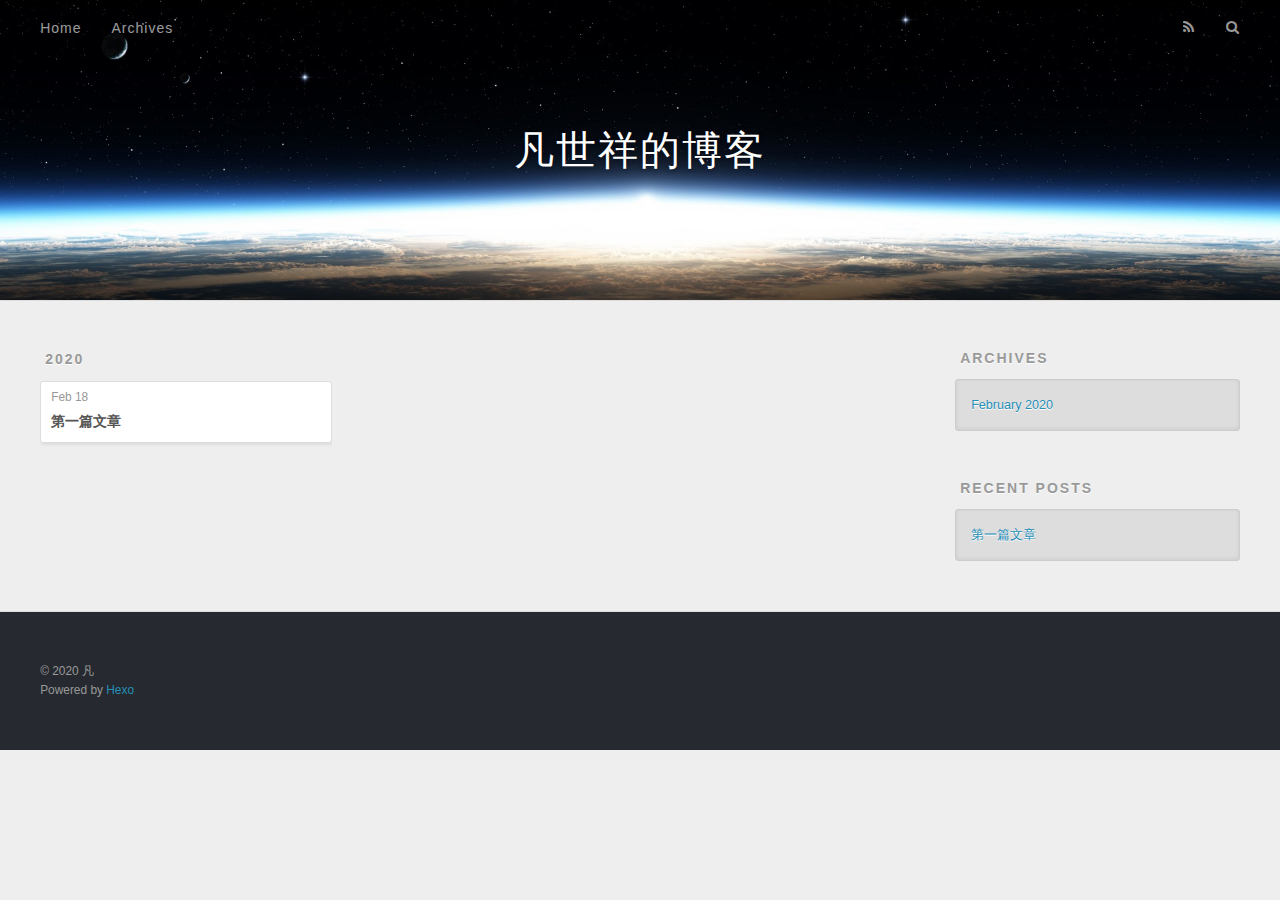
<file: archives/2020/02/index.html>
<!DOCTYPE html>
<html>
<head>
  <meta charset="utf-8">
  

  
  <title>Archives: 2020/2 | 凡世祥的博客</title>
  <meta name="viewport" content="width=device-width, initial-scale=1, maximum-scale=1">
  <meta property="og:type" content="website">
<meta property="og:title" content="凡世祥的博客">
<meta property="og:url" content="http://yoursite.com/archives/2020/02/index.html">
<meta property="og:site_name" content="凡世祥的博客">
<meta property="og:locale" content="en_US">
<meta property="article:author" content="凡">
<meta name="twitter:card" content="summary">
  
    <link rel="alternate" href="/atom.xml" title="凡世祥的博客" type="application/atom+xml">
  
  
    <link rel="icon" href="/favicon.png">
  
  
    <link href="//fonts.googleapis.com/css?family=Source+Code+Pro" rel="stylesheet" type="text/css">
  
  
<link rel="stylesheet" href="/css/style.css">

<meta name="generator" content="Hexo 4.2.0"></head>

<body>
  <div id="container">
    <div id="wrap">
      <header id="header">
  <div id="banner"></div>
  <div id="header-outer" class="outer">
    <div id="header-title" class="inner">
      <h1 id="logo-wrap">
        <a href="/" id="logo">凡世祥的博客</a>
      </h1>
      
    </div>
    <div id="header-inner" class="inner">
      <nav id="main-nav">
        <a id="main-nav-toggle" class="nav-icon"></a>
        
          <a class="main-nav-link" href="/">Home</a>
        
          <a class="main-nav-link" href="/archives">Archives</a>
        
      </nav>
      <nav id="sub-nav">
        
          <a id="nav-rss-link" class="nav-icon" href="/atom.xml" title="RSS Feed"></a>
        
        <a id="nav-search-btn" class="nav-icon" title="Search"></a>
      </nav>
      <div id="search-form-wrap">
        <form action="//google.com/search" method="get" accept-charset="UTF-8" class="search-form"><input type="search" name="q" class="search-form-input" placeholder="Search"><button type="submit" class="search-form-submit">&#xF002;</button><input type="hidden" name="sitesearch" value="http://yoursite.com"></form>
      </div>
    </div>
  </div>
</header>
      <div class="outer">
        <section id="main">
  
  
    
    
      
      
      <section class="archives-wrap">
        <div class="archive-year-wrap">
          <a href="/archives/2020" class="archive-year">2020</a>
        </div>
        <div class="archives">
    
    <article class="archive-article archive-type-post">
  <div class="archive-article-inner">
    <header class="archive-article-header">
      <a href="/2020/02/18/hello-world/" class="archive-article-date">
  <time datetime="2020-02-18T15:52:09.287Z" itemprop="datePublished">Feb 18</time>
</a>
      
  
    <h1 itemprop="name">
      <a class="archive-article-title" href="/2020/02/18/hello-world/">第一篇文章</a>
    </h1>
  

    </header>
  </div>
</article>
  
  
    </div></section>
  


</section>
        
          <aside id="sidebar">
  
    

  
    

  
    
  
    
  <div class="widget-wrap">
    <h3 class="widget-title">Archives</h3>
    <div class="widget">
      <ul class="archive-list"><li class="archive-list-item"><a class="archive-list-link" href="/archives/2020/02/">February 2020</a></li></ul>
    </div>
  </div>


  
    
  <div class="widget-wrap">
    <h3 class="widget-title">Recent Posts</h3>
    <div class="widget">
      <ul>
        
          <li>
            <a href="/2020/02/18/hello-world/">第一篇文章</a>
          </li>
        
      </ul>
    </div>
  </div>

  
</aside>
        
      </div>
      <footer id="footer">
  
  <div class="outer">
    <div id="footer-info" class="inner">
      &copy; 2020 凡<br>
      Powered by <a href="http://hexo.io/" target="_blank">Hexo</a>
    </div>
  </div>
</footer>
    </div>
    <nav id="mobile-nav">
  
    <a href="/" class="mobile-nav-link">Home</a>
  
    <a href="/archives" class="mobile-nav-link">Archives</a>
  
</nav>
    

<script src="//ajax.googleapis.com/ajax/libs/jquery/2.0.3/jquery.min.js"></script>


  
<link rel="stylesheet" href="/fancybox/jquery.fancybox.css">

  
<script src="/fancybox/jquery.fancybox.pack.js"></script>




<script src="/js/script.js"></script>




  </div>
</body>
</html>
</file>
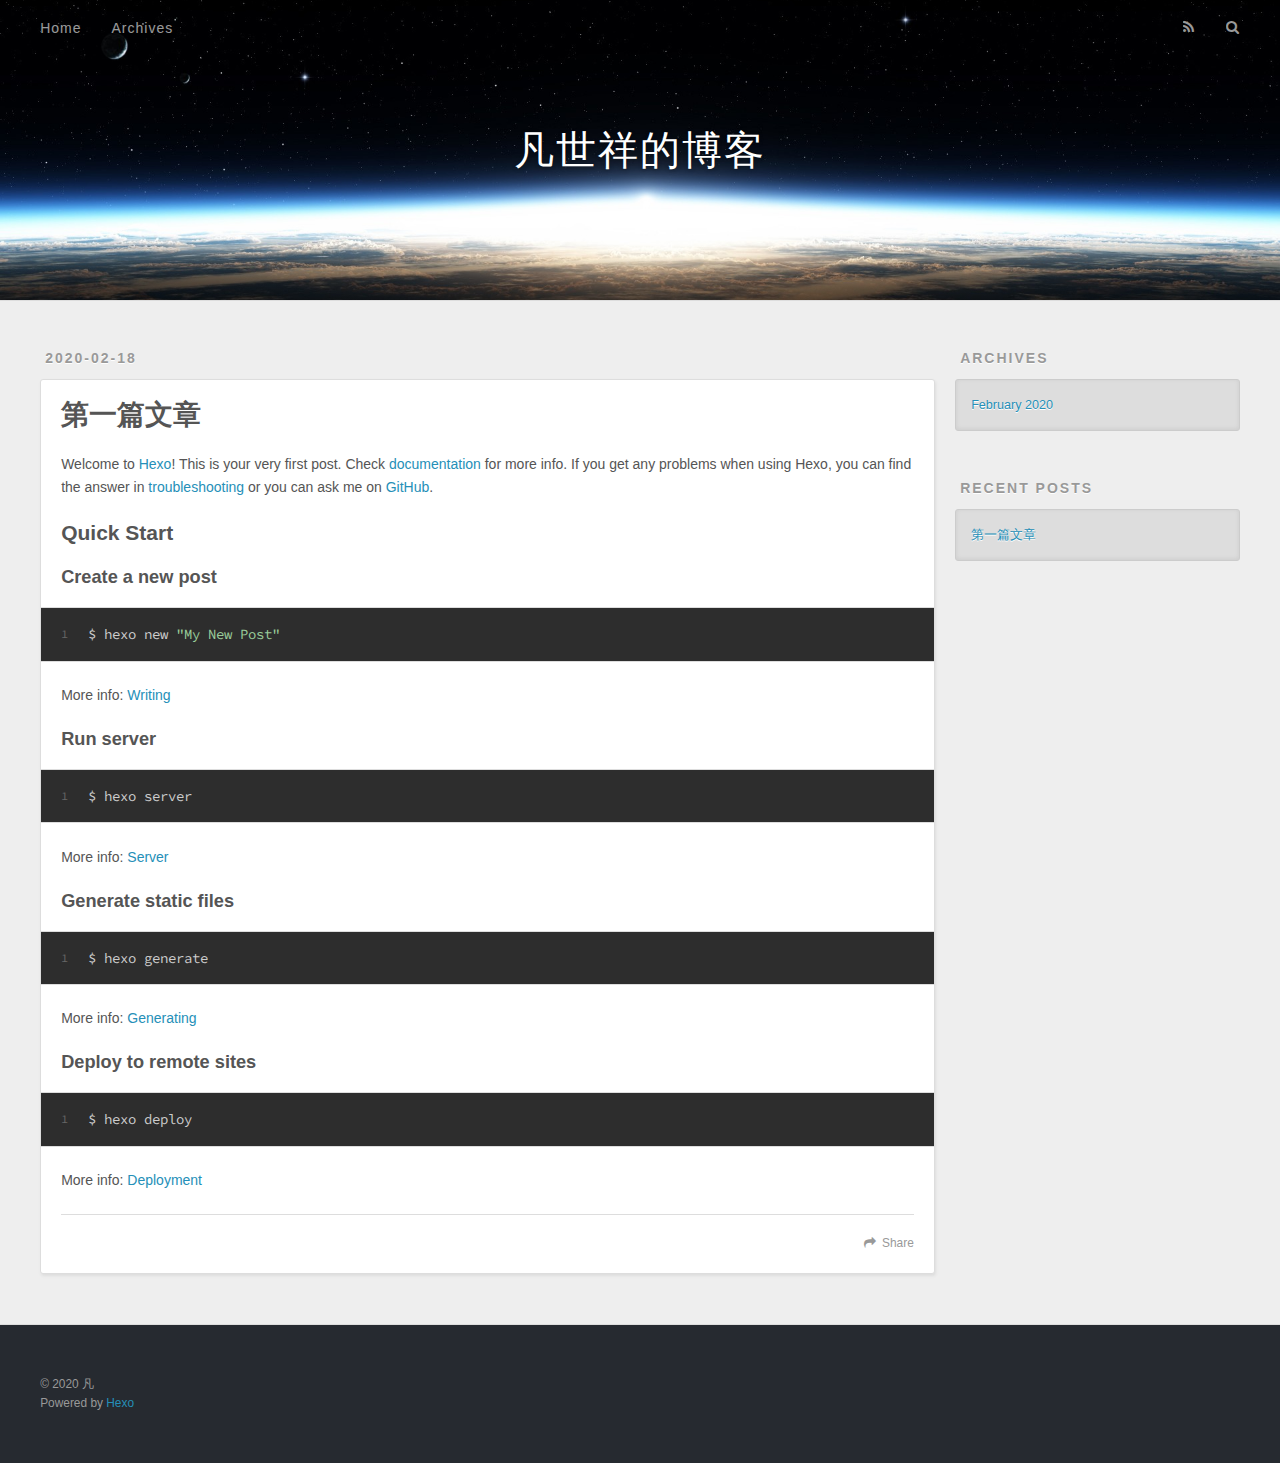
<file: 2020/02/18/hello-world/index.html>
<!DOCTYPE html>
<html>
<head>
  <meta charset="utf-8">
  

  
  <title>第一篇文章 | 凡世祥的博客</title>
  <meta name="viewport" content="width=device-width, initial-scale=1, maximum-scale=1">
  <meta name="description" content="Welcome to Hexo! This is your very first post. Check documentation for more info. If you get any problems when using Hexo, you can find the answer in troubleshooting or you can ask me on GitHub. Quick">
<meta property="og:type" content="article">
<meta property="og:title" content="第一篇文章">
<meta property="og:url" content="http://yoursite.com/2020/02/18/hello-world/index.html">
<meta property="og:site_name" content="凡世祥的博客">
<meta property="og:description" content="Welcome to Hexo! This is your very first post. Check documentation for more info. If you get any problems when using Hexo, you can find the answer in troubleshooting or you can ask me on GitHub. Quick">
<meta property="og:locale" content="en_US">
<meta property="article:published_time" content="2020-02-18T15:52:09.287Z">
<meta property="article:modified_time" content="2020-02-18T16:29:04.375Z">
<meta property="article:author" content="凡">
<meta name="twitter:card" content="summary">
  
    <link rel="alternate" href="/atom.xml" title="凡世祥的博客" type="application/atom+xml">
  
  
    <link rel="icon" href="/favicon.png">
  
  
    <link href="//fonts.googleapis.com/css?family=Source+Code+Pro" rel="stylesheet" type="text/css">
  
  
<link rel="stylesheet" href="/css/style.css">

<meta name="generator" content="Hexo 4.2.0"></head>

<body>
  <div id="container">
    <div id="wrap">
      <header id="header">
  <div id="banner"></div>
  <div id="header-outer" class="outer">
    <div id="header-title" class="inner">
      <h1 id="logo-wrap">
        <a href="/" id="logo">凡世祥的博客</a>
      </h1>
      
    </div>
    <div id="header-inner" class="inner">
      <nav id="main-nav">
        <a id="main-nav-toggle" class="nav-icon"></a>
        
          <a class="main-nav-link" href="/">Home</a>
        
          <a class="main-nav-link" href="/archives">Archives</a>
        
      </nav>
      <nav id="sub-nav">
        
          <a id="nav-rss-link" class="nav-icon" href="/atom.xml" title="RSS Feed"></a>
        
        <a id="nav-search-btn" class="nav-icon" title="Search"></a>
      </nav>
      <div id="search-form-wrap">
        <form action="//google.com/search" method="get" accept-charset="UTF-8" class="search-form"><input type="search" name="q" class="search-form-input" placeholder="Search"><button type="submit" class="search-form-submit">&#xF002;</button><input type="hidden" name="sitesearch" value="http://yoursite.com"></form>
      </div>
    </div>
  </div>
</header>
      <div class="outer">
        <section id="main"><article id="post-hello-world" class="article article-type-post" itemscope itemprop="blogPost">
  <div class="article-meta">
    <a href="/2020/02/18/hello-world/" class="article-date">
  <time datetime="2020-02-18T15:52:09.287Z" itemprop="datePublished">2020-02-18</time>
</a>
    
  </div>
  <div class="article-inner">
    
    
      <header class="article-header">
        
  
    <h1 class="article-title" itemprop="name">
      第一篇文章
    </h1>
  

      </header>
    
    <div class="article-entry" itemprop="articleBody">
      
        <p>Welcome to <a href="https://hexo.io/" target="_blank" rel="noopener">Hexo</a>! This is your very first post. Check <a href="https://hexo.io/docs/" target="_blank" rel="noopener">documentation</a> for more info. If you get any problems when using Hexo, you can find the answer in <a href="https://hexo.io/docs/troubleshooting.html" target="_blank" rel="noopener">troubleshooting</a> or you can ask me on <a href="https://github.com/hexojs/hexo/issues" target="_blank" rel="noopener">GitHub</a>.</p>
<h2 id="Quick-Start"><a href="#Quick-Start" class="headerlink" title="Quick Start"></a>Quick Start</h2><h3 id="Create-a-new-post"><a href="#Create-a-new-post" class="headerlink" title="Create a new post"></a>Create a new post</h3><figure class="highlight bash"><table><tr><td class="gutter"><pre><span class="line">1</span><br></pre></td><td class="code"><pre><span class="line">$ hexo new <span class="string">"My New Post"</span></span><br></pre></td></tr></table></figure>

<p>More info: <a href="https://hexo.io/docs/writing.html" target="_blank" rel="noopener">Writing</a></p>
<h3 id="Run-server"><a href="#Run-server" class="headerlink" title="Run server"></a>Run server</h3><figure class="highlight bash"><table><tr><td class="gutter"><pre><span class="line">1</span><br></pre></td><td class="code"><pre><span class="line">$ hexo server</span><br></pre></td></tr></table></figure>

<p>More info: <a href="https://hexo.io/docs/server.html" target="_blank" rel="noopener">Server</a></p>
<h3 id="Generate-static-files"><a href="#Generate-static-files" class="headerlink" title="Generate static files"></a>Generate static files</h3><figure class="highlight bash"><table><tr><td class="gutter"><pre><span class="line">1</span><br></pre></td><td class="code"><pre><span class="line">$ hexo generate</span><br></pre></td></tr></table></figure>

<p>More info: <a href="https://hexo.io/docs/generating.html" target="_blank" rel="noopener">Generating</a></p>
<h3 id="Deploy-to-remote-sites"><a href="#Deploy-to-remote-sites" class="headerlink" title="Deploy to remote sites"></a>Deploy to remote sites</h3><figure class="highlight bash"><table><tr><td class="gutter"><pre><span class="line">1</span><br></pre></td><td class="code"><pre><span class="line">$ hexo deploy</span><br></pre></td></tr></table></figure>

<p>More info: <a href="https://hexo.io/docs/one-command-deployment.html" target="_blank" rel="noopener">Deployment</a></p>

      
    </div>
    <footer class="article-footer">
      <a data-url="http://yoursite.com/2020/02/18/hello-world/" data-id="ck6s6l5kj0001hguf8mciewi5" class="article-share-link">Share</a>
      
      
    </footer>
  </div>
  
    
  
</article>

</section>
        
          <aside id="sidebar">
  
    

  
    

  
    
  
    
  <div class="widget-wrap">
    <h3 class="widget-title">Archives</h3>
    <div class="widget">
      <ul class="archive-list"><li class="archive-list-item"><a class="archive-list-link" href="/archives/2020/02/">February 2020</a></li></ul>
    </div>
  </div>


  
    
  <div class="widget-wrap">
    <h3 class="widget-title">Recent Posts</h3>
    <div class="widget">
      <ul>
        
          <li>
            <a href="/2020/02/18/hello-world/">第一篇文章</a>
          </li>
        
      </ul>
    </div>
  </div>

  
</aside>
        
      </div>
      <footer id="footer">
  
  <div class="outer">
    <div id="footer-info" class="inner">
      &copy; 2020 凡<br>
      Powered by <a href="http://hexo.io/" target="_blank">Hexo</a>
    </div>
  </div>
</footer>
    </div>
    <nav id="mobile-nav">
  
    <a href="/" class="mobile-nav-link">Home</a>
  
    <a href="/archives" class="mobile-nav-link">Archives</a>
  
</nav>
    

<script src="//ajax.googleapis.com/ajax/libs/jquery/2.0.3/jquery.min.js"></script>


  
<link rel="stylesheet" href="/fancybox/jquery.fancybox.css">

  
<script src="/fancybox/jquery.fancybox.pack.js"></script>




<script src="/js/script.js"></script>




  </div>
</body>
</html>
</file>
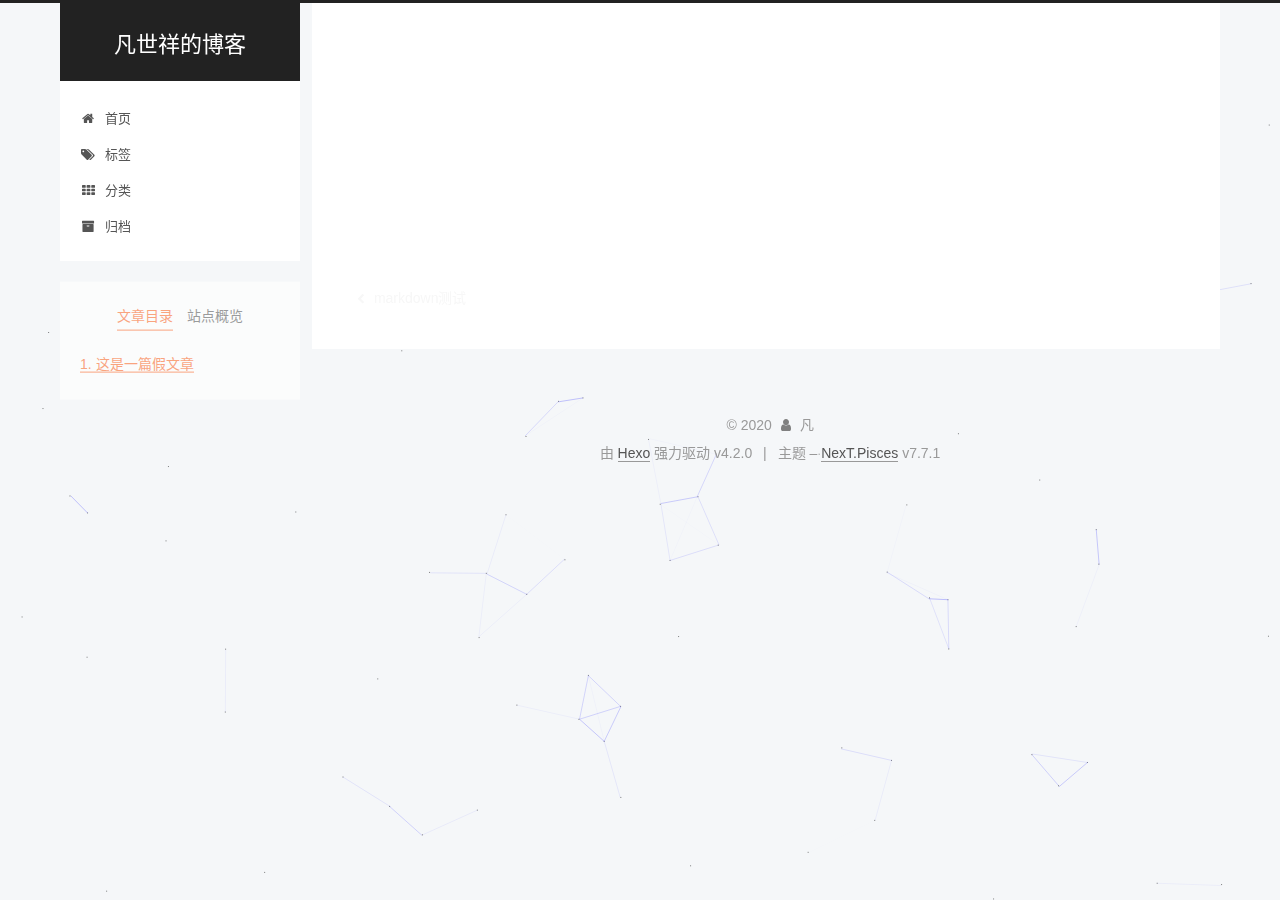
<file: 2020/02/20/test2/index.html>
<!DOCTYPE html>
<html lang="zh-CN">
<head>
  <meta charset="UTF-8">
<meta name="viewport" content="width=device-width, initial-scale=1, maximum-scale=2">
<meta name="theme-color" content="#222">
<meta name="generator" content="Hexo 4.2.0">
  <link rel="apple-touch-icon" sizes="180x180" href="/images/apple-touch-icon-next.png">
  <link rel="icon" type="image/png" sizes="32x32" href="/images/favicon-32x32-next.png">
  <link rel="icon" type="image/png" sizes="16x16" href="/images/favicon-16x16-next.png">
  <link rel="mask-icon" href="/images/logo.svg" color="#222">

<link rel="stylesheet" href="/css/main.css">


<link rel="stylesheet" href="/lib/font-awesome/css/font-awesome.min.css">

<script id="hexo-configurations">
    var NexT = window.NexT || {};
    var CONFIG = {"hostname":"yoursite.com","root":"/","scheme":"Pisces","version":"7.7.1","exturl":false,"sidebar":{"position":"left","display":"post","padding":18,"offset":12,"onmobile":false},"copycode":{"enable":false,"show_result":false,"style":null},"back2top":{"enable":true,"sidebar":false,"scrollpercent":false},"bookmark":{"enable":false,"color":"#222","save":"auto"},"fancybox":false,"mediumzoom":false,"lazyload":false,"pangu":false,"comments":{"style":"tabs","active":null,"storage":true,"lazyload":false,"nav":null},"algolia":{"hits":{"per_page":10},"labels":{"input_placeholder":"Search for Posts","hits_empty":"We didn't find any results for the search: ${query}","hits_stats":"${hits} results found in ${time} ms"}},"localsearch":{"enable":false,"trigger":"auto","top_n_per_article":1,"unescape":false,"preload":false},"motion":{"enable":true,"async":false,"transition":{"post_block":"fadeIn","post_header":"slideDownIn","post_body":"slideDownIn","coll_header":"slideLeftIn","sidebar":"slideUpIn"}}};
  </script>

  <meta name="description" content="这是一篇假文章">
<meta property="og:type" content="article">
<meta property="og:title" content="test2">
<meta property="og:url" content="http://yoursite.com/2020/02/20/test2/index.html">
<meta property="og:site_name" content="凡世祥的博客">
<meta property="og:description" content="这是一篇假文章">
<meta property="og:locale" content="zh_CN">
<meta property="article:published_time" content="2020-02-20T07:04:43.000Z">
<meta property="article:modified_time" content="2020-02-20T16:08:46.068Z">
<meta property="article:author" content="凡">
<meta name="twitter:card" content="summary">

<link rel="canonical" href="http://yoursite.com/2020/02/20/test2/">


<script id="page-configurations">
  // https://hexo.io/docs/variables.html
  CONFIG.page = {
    sidebar: "",
    isHome: false,
    isPost: true
  };
</script>

  <title>test2 | 凡世祥的博客</title>
  






  <noscript>
  <style>
  .use-motion .brand,
  .use-motion .menu-item,
  .sidebar-inner,
  .use-motion .post-block,
  .use-motion .pagination,
  .use-motion .comments,
  .use-motion .post-header,
  .use-motion .post-body,
  .use-motion .collection-header { opacity: initial; }

  .use-motion .site-title,
  .use-motion .site-subtitle {
    opacity: initial;
    top: initial;
  }

  .use-motion .logo-line-before i { left: initial; }
  .use-motion .logo-line-after i { right: initial; }
  </style>
</noscript>

</head>

<body itemscope itemtype="http://schema.org/WebPage">
  <div class="container use-motion">
    <div class="headband"></div>

    <header class="header" itemscope itemtype="http://schema.org/WPHeader">
      <div class="header-inner"><div class="site-brand-container">
  <div class="site-nav-toggle">
    <div class="toggle" aria-label="切换导航栏">
      <span class="toggle-line toggle-line-first"></span>
      <span class="toggle-line toggle-line-middle"></span>
      <span class="toggle-line toggle-line-last"></span>
    </div>
  </div>

  <div class="site-meta">

    <div>
      <a href="/" class="brand" rel="start">
        <span class="logo-line-before"><i></i></span>
        <span class="site-title">凡世祥的博客</span>
        <span class="logo-line-after"><i></i></span>
      </a>
    </div>
  </div>

  <div class="site-nav-right"></div>
</div>


<nav class="site-nav">
  
  <ul id="menu" class="menu">
        <li class="menu-item menu-item-home">

    <a href="/" rel="section"><i class="fa fa-fw fa-home"></i>首页</a>

  </li>
        <li class="menu-item menu-item-tags">

    <a href="/tags/" rel="section"><i class="fa fa-fw fa-tags"></i>标签</a>

  </li>
        <li class="menu-item menu-item-categories">

    <a href="/categories/" rel="section"><i class="fa fa-fw fa-th"></i>分类</a>

  </li>
        <li class="menu-item menu-item-archives">

    <a href="/archives/" rel="section"><i class="fa fa-fw fa-archive"></i>归档</a>

  </li>
  </ul>

</nav>
</div>
    </header>

    
  <div class="back-to-top">
    <i class="fa fa-arrow-up"></i>
    <span>0%</span>
  </div>


    <main class="main">
      <div class="main-inner">
        <div class="content-wrap">
          

          <div class="content">
            

  <div class="posts-expand">
      
  
  
  <article itemscope itemtype="http://schema.org/Article" class="post-block " lang="zh-CN">
    <link itemprop="mainEntityOfPage" href="http://yoursite.com/2020/02/20/test2/">

    <span hidden itemprop="author" itemscope itemtype="http://schema.org/Person">
      <meta itemprop="image" content="/images/zuoro.png">
      <meta itemprop="name" content="凡">
      <meta itemprop="description" content="">
    </span>

    <span hidden itemprop="publisher" itemscope itemtype="http://schema.org/Organization">
      <meta itemprop="name" content="凡世祥的博客">
    </span>
      <header class="post-header">
        <h1 class="post-title" itemprop="name headline">
          test2
        </h1>

        <div class="post-meta">
            <span class="post-meta-item">
              <span class="post-meta-item-icon">
                <i class="fa fa-calendar-o"></i>
              </span>
              <span class="post-meta-item-text">发表于</span>

              <time title="创建时间：2020-02-20 15:04:43" itemprop="dateCreated datePublished" datetime="2020-02-20T15:04:43+08:00">2020-02-20</time>
            </span>
              <span class="post-meta-item">
                <span class="post-meta-item-icon">
                  <i class="fa fa-calendar-check-o"></i>
                </span>
                <span class="post-meta-item-text">更新于</span>
                <time title="修改时间：2020-02-21 00:08:46" itemprop="dateModified" datetime="2020-02-21T00:08:46+08:00">2020-02-21</time>
              </span>

          

        </div>
      </header>

    
    
    
    <div class="post-body" itemprop="articleBody">

      
        <h2 id="这是一篇假文章"><a href="#这是一篇假文章" class="headerlink" title="这是一篇假文章"></a>这是一篇假文章</h2>
    </div>

    
    
    

      <footer class="post-footer">

        


        
    <div class="post-nav">
      <div class="post-nav-item">
    <a href="/2020/02/19/test/" rel="prev" title="markdown测试">
      <i class="fa fa-chevron-left"></i> markdown测试
    </a></div>
      <div class="post-nav-item"></div>
    </div>
      </footer>
    
  </article>
  
  
  

  </div>


          </div>
          

<script>
  window.addEventListener('tabs:register', () => {
    let activeClass = CONFIG.comments.activeClass;
    if (CONFIG.comments.storage) {
      activeClass = localStorage.getItem('comments_active') || activeClass;
    }
    if (activeClass) {
      let activeTab = document.querySelector(`a[href="#comment-${activeClass}"]`);
      if (activeTab) {
        activeTab.click();
      }
    }
  });
  if (CONFIG.comments.storage) {
    window.addEventListener('tabs:click', event => {
      if (!event.target.matches('.tabs-comment .tab-content .tab-pane')) return;
      let commentClass = event.target.classList[1];
      localStorage.setItem('comments_active', commentClass);
    });
  }
</script>

        </div>
          
  
  <div class="toggle sidebar-toggle">
    <span class="toggle-line toggle-line-first"></span>
    <span class="toggle-line toggle-line-middle"></span>
    <span class="toggle-line toggle-line-last"></span>
  </div>

  <aside class="sidebar">
    <div class="sidebar-inner">

      <ul class="sidebar-nav motion-element">
        <li class="sidebar-nav-toc">
          文章目录
        </li>
        <li class="sidebar-nav-overview">
          站点概览
        </li>
      </ul>

      <!--noindex-->
      <div class="post-toc-wrap sidebar-panel">
          <div class="post-toc motion-element"><ol class="nav"><li class="nav-item nav-level-2"><a class="nav-link" href="#这是一篇假文章"><span class="nav-number">1.</span> <span class="nav-text">这是一篇假文章</span></a></li></ol></div>
      </div>
      <!--/noindex-->

      <div class="site-overview-wrap sidebar-panel">
        <div class="site-author motion-element" itemprop="author" itemscope itemtype="http://schema.org/Person">
    <img class="site-author-image" itemprop="image" alt="凡"
      src="/images/zuoro.png">
  <p class="site-author-name" itemprop="name">凡</p>
  <div class="site-description" itemprop="description"></div>
</div>
<div class="site-state-wrap motion-element">
  <nav class="site-state">
      <div class="site-state-item site-state-posts">
          <a href="/archives/">
        
          <span class="site-state-item-count">2</span>
          <span class="site-state-item-name">日志</span>
        </a>
      </div>
      <div class="site-state-item site-state-tags">
            <a href="/tags/">
          
        <span class="site-state-item-count">1</span>
        <span class="site-state-item-name">标签</span></a>
      </div>
  </nav>
</div>
  <div class="links-of-author motion-element">
      <span class="links-of-author-item">
        <a href="https://github.com/yourname" title="GitHub → https:&#x2F;&#x2F;github.com&#x2F;yourname" rel="noopener" target="_blank"><i class="fa fa-fw fa-github"></i>GitHub</a>
      </span>
      <span class="links-of-author-item">
        <a href="https://weibo.com/yourname" title="微博 → https:&#x2F;&#x2F;weibo.com&#x2F;yourname" rel="noopener" target="_blank"><i class="fa fa-fw fa-weibo"></i>微博</a>
      </span>
      <span class="links-of-author-item">
        <a href="http://douban.com/people/your-user-name" title="豆瓣 → http:&#x2F;&#x2F;douban.com&#x2F;people&#x2F;your-user-name" rel="noopener" target="_blank"><i class="fa fa-fw fa-douban"></i>豆瓣</a>
      </span>
      <span class="links-of-author-item">
        <a href="http://www.zhihu.com/people/your-user-name" title="知乎 → http:&#x2F;&#x2F;www.zhihu.com&#x2F;people&#x2F;your-user-name" rel="noopener" target="_blank"><i class="fa fa-fw fa-zhihu"></i>知乎</a>
      </span>
  </div>



      </div>

    </div>
  </aside>
  <div id="sidebar-dimmer"></div>


      </div>
    </main>

    <footer class="footer">
      <div class="footer-inner">
        

<div class="copyright">
  
  &copy; 
  <span itemprop="copyrightYear">2020</span>
  <span class="with-love">
    <i class="fa fa-user"></i>
  </span>
  <span class="author" itemprop="copyrightHolder">凡</span>
</div>
  <div class="powered-by">由 <a href="https://hexo.io/" class="theme-link" rel="noopener" target="_blank">Hexo</a> 强力驱动 v4.2.0
  </div>
  <span class="post-meta-divider">|</span>
  <div class="theme-info">主题 – <a href="https://pisces.theme-next.org/" class="theme-link" rel="noopener" target="_blank">NexT.Pisces</a> v7.7.1
  </div>

        








      </div>
    </footer>
  </div>

  
  
  <script color='0,0,255' opacity='0.5' zIndex='-1' count='99' src="/lib/canvas-nest/canvas-nest.min.js"></script>
  <script src="/lib/anime.min.js"></script>
  <script src="/lib/velocity/velocity.min.js"></script>
  <script src="/lib/velocity/velocity.ui.min.js"></script>

<script src="/js/utils.js"></script>

<script src="/js/motion.js"></script>


<script src="/js/schemes/pisces.js"></script>


<script src="/js/next-boot.js"></script>




  















  

  

</body>
</html>
</file>
<file: css/style.css>
body {
  width: 100%;
}
body:before,
body:after {
  content: "";
  display: table;
}
body:after {
  clear: both;
}
html,
body,
div,
span,
applet,
object,
iframe,
h1,
h2,
h3,
h4,
h5,
h6,
p,
blockquote,
pre,
a,
abbr,
acronym,
address,
big,
cite,
code,
del,
dfn,
em,
img,
ins,
kbd,
q,
s,
samp,
small,
strike,
strong,
sub,
sup,
tt,
var,
dl,
dt,
dd,
ol,
ul,
li,
fieldset,
form,
label,
legend,
table,
caption,
tbody,
tfoot,
thead,
tr,
th,
td {
  margin: 0;
  padding: 0;
  border: 0;
  outline: 0;
  font-weight: inherit;
  font-style: inherit;
  font-family: inherit;
  font-size: 100%;
  vertical-align: baseline;
}
body {
  line-height: 1;
  color: #000;
  background: #fff;
}
ol,
ul {
  list-style: none;
}
table {
  border-collapse: separate;
  border-spacing: 0;
  vertical-align: middle;
}
caption,
th,
td {
  text-align: left;
  font-weight: normal;
  vertical-align: middle;
}
a img {
  border: none;
}
input,
button {
  margin: 0;
  padding: 0;
}
input::-moz-focus-inner,
button::-moz-focus-inner {
  border: 0;
  padding: 0;
}
@font-face {
  font-family: FontAwesome;
  font-style: normal;
  font-weight: normal;
  src: url("fonts/fontawesome-webfont.eot?v=#4.0.3");
  src: url("fonts/fontawesome-webfont.eot?#iefix&v=#4.0.3") format("embedded-opentype"), url("fonts/fontawesome-webfont.woff?v=#4.0.3") format("woff"), url("fonts/fontawesome-webfont.ttf?v=#4.0.3") format("truetype"), url("fonts/fontawesome-webfont.svg#fontawesomeregular?v=#4.0.3") format("svg");
}
html,
body,
#container {
  height: 100%;
}
body {
  background: #eee;
  font: 14px -apple-system, BlinkMacSystemFont, "Segoe UI", "Roboto", "Oxygen", "Ubuntu", "Cantarell", "Fira Sans", "Droid Sans", "Helvetica Neue", sans-serif;
  -webkit-text-size-adjust: 100%;
}
.outer {
  max-width: 1220px;
  margin: 0 auto;
  padding: 0 20px;
}
.outer:before,
.outer:after {
  content: "";
  display: table;
}
.outer:after {
  clear: both;
}
.inner {
  display: inline;
  float: left;
  width: 98.33333333333333%;
  margin: 0 0.833333333333333%;
}
.left,
.alignleft {
  float: left;
}
.right,
.alignright {
  float: right;
}
.clear {
  clear: both;
}
#container {
  position: relative;
}
.mobile-nav-on {
  overflow: hidden;
}
#wrap {
  height: 100%;
  width: 100%;
  position: absolute;
  top: 0;
  left: 0;
  -webkit-transition: 0.2s ease-out;
  -moz-transition: 0.2s ease-out;
  -ms-transition: 0.2s ease-out;
  transition: 0.2s ease-out;
  z-index: 1;
  background: #eee;
}
.mobile-nav-on #wrap {
  left: 280px;
}
@media screen and (min-width: 768px) {
  #main {
    display: inline;
    float: left;
    width: 73.33333333333333%;
    margin: 0 0.833333333333333%;
  }
}
.article-date,
.article-category-link,
.archive-year,
.widget-title {
  text-decoration: none;
  text-transform: uppercase;
  letter-spacing: 2px;
  color: #999;
  margin-bottom: 1em;
  margin-left: 5px;
  line-height: 1em;
  text-shadow: 0 1px #fff;
  font-weight: bold;
}
.article-inner,
.archive-article-inner {
  background: #fff;
  -webkit-box-shadow: 1px 2px 3px #ddd;
  box-shadow: 1px 2px 3px #ddd;
  border: 1px solid #ddd;
  border-radius: 3px;
}
.article-entry h1,
.widget h1 {
  font-size: 2em;
}
.article-entry h2,
.widget h2 {
  font-size: 1.5em;
}
.article-entry h3,
.widget h3 {
  font-size: 1.3em;
}
.article-entry h4,
.widget h4 {
  font-size: 1.2em;
}
.article-entry h5,
.widget h5 {
  font-size: 1em;
}
.article-entry h6,
.widget h6 {
  font-size: 1em;
  color: #999;
}
.article-entry hr,
.widget hr {
  border: 1px dashed #ddd;
}
.article-entry strong,
.widget strong {
  font-weight: bold;
}
.article-entry em,
.widget em,
.article-entry cite,
.widget cite {
  font-style: italic;
}
.article-entry sup,
.widget sup,
.article-entry sub,
.widget sub {
  font-size: 0.75em;
  line-height: 0;
  position: relative;
  vertical-align: baseline;
}
.article-entry sup,
.widget sup {
  top: -0.5em;
}
.article-entry sub,
.widget sub {
  bottom: -0.2em;
}
.article-entry small,
.widget small {
  font-size: 0.85em;
}
.article-entry acronym,
.widget acronym,
.article-entry abbr,
.widget abbr {
  border-bottom: 1px dotted;
}
.article-entry ul,
.widget ul,
.article-entry ol,
.widget ol,
.article-entry dl,
.widget dl {
  margin: 0 20px;
  line-height: 1.6em;
}
.article-entry ul ul,
.widget ul ul,
.article-entry ol ul,
.widget ol ul,
.article-entry ul ol,
.widget ul ol,
.article-entry ol ol,
.widget ol ol {
  margin-top: 0;
  margin-bottom: 0;
}
.article-entry ul,
.widget ul {
  list-style: disc;
}
.article-entry ol,
.widget ol {
  list-style: decimal;
}
.article-entry dt,
.widget dt {
  font-weight: bold;
}
#header {
  height: 300px;
  position: relative;
  border-bottom: 1px solid #ddd;
}
#header:before,
#header:after {
  content: "";
  position: absolute;
  left: 0;
  right: 0;
  height: 40px;
}
#header:before {
  top: 0;
  background: -webkit-linear-gradient(rgba(0,0,0,0.2), transparent);
  background: -moz-linear-gradient(rgba(0,0,0,0.2), transparent);
  background: -ms-linear-gradient(rgba(0,0,0,0.2), transparent);
  background: linear-gradient(rgba(0,0,0,0.2), transparent);
}
#header:after {
  bottom: 0;
  background: -webkit-linear-gradient(transparent, rgba(0,0,0,0.2));
  background: -moz-linear-gradient(transparent, rgba(0,0,0,0.2));
  background: -ms-linear-gradient(transparent, rgba(0,0,0,0.2));
  background: linear-gradient(transparent, rgba(0,0,0,0.2));
}
#header-outer {
  height: 100%;
  position: relative;
}
#header-inner {
  position: relative;
  overflow: hidden;
}
#banner {
  position: absolute;
  top: 0;
  left: 0;
  width: 100%;
  height: 100%;
  background: url("images/banner.jpg") center #000;
  -webkit-background-size: cover;
  -moz-background-size: cover;
  background-size: cover;
  z-index: -1;
}
#header-title {
  text-align: center;
  height: 40px;
  position: absolute;
  top: 50%;
  left: 0;
  margin-top: -20px;
}
#logo,
#subtitle {
  text-decoration: none;
  color: #fff;
  font-weight: 300;
  text-shadow: 0 1px 4px rgba(0,0,0,0.3);
}
#logo {
  font-size: 40px;
  line-height: 40px;
  letter-spacing: 2px;
}
#subtitle {
  font-size: 16px;
  line-height: 16px;
  letter-spacing: 1px;
}
#subtitle-wrap {
  margin-top: 16px;
}
#main-nav {
  float: left;
  margin-left: -15px;
}
.nav-icon,
.main-nav-link {
  float: left;
  color: #fff;
  opacity: 0.6;
  text-decoration: none;
  text-shadow: 0 1px rgba(0,0,0,0.2);
  -webkit-transition: opacity 0.2s;
  -moz-transition: opacity 0.2s;
  -ms-transition: opacity 0.2s;
  transition: opacity 0.2s;
  display: block;
  padding: 20px 15px;
}
.nav-icon:hover,
.main-nav-link:hover {
  opacity: 1;
}
.nav-icon {
  font-family: FontAwesome;
  text-align: center;
  font-size: 14px;
  width: 14px;
  height: 14px;
  padding: 20px 15px;
  position: relative;
  cursor: pointer;
}
.main-nav-link {
  font-weight: 300;
  letter-spacing: 1px;
}
@media screen and (max-width: 479px) {
  .main-nav-link {
    display: none;
  }
}
#main-nav-toggle {
  display: none;
}
#main-nav-toggle:before {
  content: "\f0c9";
}
@media screen and (max-width: 479px) {
  #main-nav-toggle {
    display: block;
  }
}
#sub-nav {
  float: right;
  margin-right: -15px;
}
#nav-rss-link:before {
  content: "\f09e";
}
#nav-search-btn:before {
  content: "\f002";
}
#search-form-wrap {
  position: absolute;
  top: 15px;
  width: 150px;
  height: 30px;
  right: -150px;
  opacity: 0;
  -webkit-transition: 0.2s ease-out;
  -moz-transition: 0.2s ease-out;
  -ms-transition: 0.2s ease-out;
  transition: 0.2s ease-out;
}
#search-form-wrap.on {
  opacity: 1;
  right: 0;
}
@media screen and (max-width: 479px) {
  #search-form-wrap {
    width: 100%;
    right: -100%;
  }
}
.search-form {
  position: absolute;
  top: 0;
  left: 0;
  right: 0;
  background: #fff;
  padding: 5px 15px;
  border-radius: 15px;
  -webkit-box-shadow: 0 0 10px rgba(0,0,0,0.3);
  box-shadow: 0 0 10px rgba(0,0,0,0.3);
}
.search-form-input {
  border: none;
  background: none;
  color: #555;
  width: 100%;
  font: 13px -apple-system, BlinkMacSystemFont, "Segoe UI", "Roboto", "Oxygen", "Ubuntu", "Cantarell", "Fira Sans", "Droid Sans", "Helvetica Neue", sans-serif;
  outline: none;
}
.search-form-input::-webkit-search-results-decoration,
.search-form-input::-webkit-search-cancel-button {
  -webkit-appearance: none;
}
.search-form-submit {
  position: absolute;
  top: 50%;
  right: 10px;
  margin-top: -7px;
  font: 13px FontAwesome;
  border: none;
  background: none;
  color: #bbb;
  cursor: pointer;
}
.search-form-submit:hover,
.search-form-submit:focus {
  color: #777;
}
.article {
  margin: 50px 0;
}
.article-inner {
  overflow: hidden;
}
.article-meta:before,
.article-meta:after {
  content: "";
  display: table;
}
.article-meta:after {
  clear: both;
}
.article-date {
  float: left;
}
.article-category {
  float: left;
  line-height: 1em;
  color: #ccc;
  text-shadow: 0 1px #fff;
  margin-left: 8px;
}
.article-category:before {
  content: "\2022";
}
.article-category-link {
  margin: 0 12px 1em;
}
.article-header {
  padding: 20px 20px 0;
}
.article-title {
  text-decoration: none;
  font-size: 2em;
  font-weight: bold;
  color: #555;
  line-height: 1.1em;
  -webkit-transition: color 0.2s;
  -moz-transition: color 0.2s;
  -ms-transition: color 0.2s;
  transition: color 0.2s;
}
a.article-title:hover {
  color: #258fb8;
}
.article-entry {
  color: #555;
  padding: 0 20px;
}
.article-entry:before,
.article-entry:after {
  content: "";
  display: table;
}
.article-entry:after {
  clear: both;
}
.article-entry p,
.article-entry table {
  line-height: 1.6em;
  margin: 1.6em 0;
}
.article-entry h1,
.article-entry h2,
.article-entry h3,
.article-entry h4,
.article-entry h5,
.article-entry h6 {
  font-weight: bold;
}
.article-entry h1,
.article-entry h2,
.article-entry h3,
.article-entry h4,
.article-entry h5,
.article-entry h6 {
  line-height: 1.1em;
  margin: 1.1em 0;
}
.article-entry a {
  color: #258fb8;
  text-decoration: none;
}
.article-entry a:hover {
  text-decoration: underline;
}
.article-entry ul,
.article-entry ol,
.article-entry dl {
  margin-top: 1.6em;
  margin-bottom: 1.6em;
}
.article-entry img,
.article-entry video {
  max-width: 100%;
  height: auto;
  display: block;
  margin: auto;
}
.article-entry iframe {
  border: none;
}
.article-entry table {
  width: 100%;
  border-collapse: collapse;
  border-spacing: 0;
}
.article-entry th {
  font-weight: bold;
  border-bottom: 3px solid #ddd;
  padding-bottom: 0.5em;
}
.article-entry td {
  border-bottom: 1px solid #ddd;
  padding: 10px 0;
}
.article-entry blockquote {
  font-family: Georgia, "Times New Roman", serif;
  font-size: 1.4em;
  margin: 1.6em 20px;
  text-align: center;
}
.article-entry blockquote footer {
  font-size: 14px;
  margin: 1.6em 0;
  font-family: -apple-system, BlinkMacSystemFont, "Segoe UI", "Roboto", "Oxygen", "Ubuntu", "Cantarell", "Fira Sans", "Droid Sans", "Helvetica Neue", sans-serif;
}
.article-entry blockquote footer cite:before {
  content: "—";
  padding: 0 0.5em;
}
.article-entry .pullquote {
  text-align: left;
  width: 45%;
  margin: 0;
}
.article-entry .pullquote.left {
  margin-left: 0.5em;
  margin-right: 1em;
}
.article-entry .pullquote.right {
  margin-right: 0.5em;
  margin-left: 1em;
}
.article-entry .caption {
  color: #999;
  display: block;
  font-size: 0.9em;
  margin-top: 0.5em;
  position: relative;
  text-align: center;
}
.article-entry .video-container {
  position: relative;
  padding-top: 56.25%;
  height: 0;
  overflow: hidden;
}
.article-entry .video-container iframe,
.article-entry .video-container object,
.article-entry .video-container embed {
  position: absolute;
  top: 0;
  left: 0;
  width: 100%;
  height: 100%;
  margin-top: 0;
}
.article-more-link a {
  display: inline-block;
  line-height: 1em;
  padding: 6px 15px;
  border-radius: 15px;
  background: #eee;
  color: #999;
  text-shadow: 0 1px #fff;
  text-decoration: none;
}
.article-more-link a:hover {
  background: #258fb8;
  color: #fff;
  text-decoration: none;
  text-shadow: 0 1px #1e7293;
}
.article-footer {
  font-size: 0.85em;
  line-height: 1.6em;
  border-top: 1px solid #ddd;
  padding-top: 1.6em;
  margin: 0 20px 20px;
}
.article-footer:before,
.article-footer:after {
  content: "";
  display: table;
}
.article-footer:after {
  clear: both;
}
.article-footer a {
  color: #999;
  text-decoration: none;
}
.article-footer a:hover {
  color: #555;
}
.article-tag-list-item {
  float: left;
  margin-right: 10px;
}
.article-tag-list-link:before {
  content: "#";
}
.article-comment-link {
  float: right;
}
.article-comment-link:before {
  content: "\f075";
  font-family: FontAwesome;
  padding-right: 8px;
}
.article-share-link {
  cursor: pointer;
  float: right;
  margin-left: 20px;
}
.article-share-link:before {
  content: "\f064";
  font-family: FontAwesome;
  padding-right: 6px;
}
#article-nav {
  position: relative;
}
#article-nav:before,
#article-nav:after {
  content: "";
  display: table;
}
#article-nav:after {
  clear: both;
}
@media screen and (min-width: 768px) {
  #article-nav {
    margin: 50px 0;
  }
  #article-nav:before {
    width: 8px;
    height: 8px;
    position: absolute;
    top: 50%;
    left: 50%;
    margin-top: -4px;
    margin-left: -4px;
    content: "";
    border-radius: 50%;
    background: #ddd;
    -webkit-box-shadow: 0 1px 2px #fff;
    box-shadow: 0 1px 2px #fff;
  }
}
.article-nav-link-wrap {
  text-decoration: none;
  text-shadow: 0 1px #fff;
  color: #999;
  -webkit-box-sizing: border-box;
  -moz-box-sizing: border-box;
  box-sizing: border-box;
  margin-top: 50px;
  text-align: center;
  display: block;
}
.article-nav-link-wrap:hover {
  color: #555;
}
@media screen and (min-width: 768px) {
  .article-nav-link-wrap {
    width: 50%;
    margin-top: 0;
  }
}
@media screen and (min-width: 768px) {
  #article-nav-newer {
    float: left;
    text-align: right;
    padding-right: 20px;
  }
}
@media screen and (min-width: 768px) {
  #article-nav-older {
    float: right;
    text-align: left;
    padding-left: 20px;
  }
}
.article-nav-caption {
  text-transform: uppercase;
  letter-spacing: 2px;
  color: #ddd;
  line-height: 1em;
  font-weight: bold;
}
#article-nav-newer .article-nav-caption {
  margin-right: -2px;
}
.article-nav-title {
  font-size: 0.85em;
  line-height: 1.6em;
  margin-top: 0.5em;
}
.article-share-box {
  position: absolute;
  display: none;
  background: #fff;
  -webkit-box-shadow: 1px 2px 10px rgba(0,0,0,0.2);
  box-shadow: 1px 2px 10px rgba(0,0,0,0.2);
  border-radius: 3px;
  margin-left: -145px;
  overflow: hidden;
  z-index: 1;
}
.article-share-box.on {
  display: block;
}
.article-share-input {
  width: 100%;
  background: none;
  -webkit-box-sizing: border-box;
  -moz-box-sizing: border-box;
  box-sizing: border-box;
  font: 14px -apple-system, BlinkMacSystemFont, "Segoe UI", "Roboto", "Oxygen", "Ubuntu", "Cantarell", "Fira Sans", "Droid Sans", "Helvetica Neue", sans-serif;
  padding: 0 15px;
  color: #555;
  outline: none;
  border: 1px solid #ddd;
  border-radius: 3px 3px 0 0;
  height: 36px;
  line-height: 36px;
}
.article-share-links {
  background: #eee;
}
.article-share-links:before,
.article-share-links:after {
  content: "";
  display: table;
}
.article-share-links:after {
  clear: both;
}
.article-share-twitter,
.article-share-facebook,
.article-share-pinterest,
.article-share-google {
  width: 50px;
  height: 36px;
  display: block;
  float: left;
  position: relative;
  color: #999;
  text-shadow: 0 1px #fff;
}
.article-share-twitter:before,
.article-share-facebook:before,
.article-share-pinterest:before,
.article-share-google:before {
  font-size: 20px;
  font-family: FontAwesome;
  width: 20px;
  height: 20px;
  position: absolute;
  top: 50%;
  left: 50%;
  margin-top: -10px;
  margin-left: -10px;
  text-align: center;
}
.article-share-twitter:hover,
.article-share-facebook:hover,
.article-share-pinterest:hover,
.article-share-google:hover {
  color: #fff;
}
.article-share-twitter:before {
  content: "\f099";
}
.article-share-twitter:hover {
  background: #00aced;
  text-shadow: 0 1px #008abe;
}
.article-share-facebook:before {
  content: "\f09a";
}
.article-share-facebook:hover {
  background: #3b5998;
  text-shadow: 0 1px #2f477a;
}
.article-share-pinterest:before {
  content: "\f0d2";
}
.article-share-pinterest:hover {
  background: #cb2027;
  text-shadow: 0 1px #a21a1f;
}
.article-share-google:before {
  content: "\f0d5";
}
.article-share-google:hover {
  background: #dd4b39;
  text-shadow: 0 1px #be3221;
}
.article-gallery {
  background: #000;
  position: relative;
}
.article-gallery-photos {
  position: relative;
  overflow: hidden;
}
.article-gallery-img {
  display: none;
  max-width: 100%;
}
.article-gallery-img:first-child {
  display: block;
}
.article-gallery-img.loaded {
  position: absolute;
  display: block;
}
.article-gallery-img img {
  display: block;
  max-width: 100%;
  margin: 0 auto;
}
#comments {
  background: #fff;
  -webkit-box-shadow: 1px 2px 3px #ddd;
  box-shadow: 1px 2px 3px #ddd;
  padding: 20px;
  border: 1px solid #ddd;
  border-radius: 3px;
  margin: 50px 0;
}
#comments a {
  color: #258fb8;
}
.archives-wrap {
  margin: 50px 0;
}
.archives:before,
.archives:after {
  content: "";
  display: table;
}
.archives:after {
  clear: both;
}
.archive-year-wrap {
  margin-bottom: 1em;
}
.archives {
  -webkit-column-gap: 10px;
  -moz-column-gap: 10px;
  column-gap: 10px;
}
@media screen and (min-width: 480px) and (max-width: 767px) {
  .archives {
    -webkit-column-count: 2;
    -moz-column-count: 2;
    column-count: 2;
  }
}
@media screen and (min-width: 768px) {
  .archives {
    -webkit-column-count: 3;
    -moz-column-count: 3;
    column-count: 3;
  }
}
.archive-article {
  -webkit-column-break-inside: avoid;
  page-break-inside: avoid;
  overflow: hidden;
  break-inside: avoid-column;
}
.archive-article-inner {
  padding: 10px;
  margin-bottom: 15px;
}
.archive-article-title {
  text-decoration: none;
  font-weight: bold;
  color: #555;
  -webkit-transition: color 0.2s;
  -moz-transition: color 0.2s;
  -ms-transition: color 0.2s;
  transition: color 0.2s;
  line-height: 1.6em;
}
.archive-article-title:hover {
  color: #258fb8;
}
.archive-article-footer {
  margin-top: 1em;
}
.archive-article-date {
  color: #999;
  text-decoration: none;
  font-size: 0.85em;
  line-height: 1em;
  margin-bottom: 0.5em;
  display: block;
}
#page-nav {
  margin: 50px auto;
  background: #fff;
  -webkit-box-shadow: 1px 2px 3px #ddd;
  box-shadow: 1px 2px 3px #ddd;
  border: 1px solid #ddd;
  border-radius: 3px;
  text-align: center;
  color: #999;
  overflow: hidden;
}
#page-nav:before,
#page-nav:after {
  content: "";
  display: table;
}
#page-nav:after {
  clear: both;
}
#page-nav a,
#page-nav span {
  padding: 10px 20px;
  line-height: 1;
  height: 2ex;
}
#page-nav a {
  color: #999;
  text-decoration: none;
}
#page-nav a:hover {
  background: #999;
  color: #fff;
}
#page-nav .prev {
  float: left;
}
#page-nav .next {
  float: right;
}
#page-nav .page-number {
  display: inline-block;
}
@media screen and (max-width: 479px) {
  #page-nav .page-number {
    display: none;
  }
}
#page-nav .current {
  color: #555;
  font-weight: bold;
}
#page-nav .space {
  color: #ddd;
}
#footer {
  background: #262a30;
  padding: 50px 0;
  border-top: 1px solid #ddd;
  color: #999;
}
#footer a {
  color: #258fb8;
  text-decoration: none;
}
#footer a:hover {
  text-decoration: underline;
}
#footer-info {
  line-height: 1.6em;
  font-size: 0.85em;
}
.article-entry pre,
.article-entry .highlight {
  background: #2d2d2d;
  margin: 0 -20px;
  padding: 15px 20px;
  border-style: solid;
  border-color: #ddd;
  border-width: 1px 0;
  overflow: auto;
  color: #ccc;
  line-height: 22.400000000000002px;
}
.article-entry .highlight .gutter pre,
.article-entry .gist .gist-file .gist-data .line-numbers {
  color: #666;
  font-size: 0.85em;
}
.article-entry pre,
.article-entry code {
  font-family: "Source Code Pro", Consolas, Monaco, Menlo, Consolas, monospace;
}
.article-entry code {
  background: #eee;
  text-shadow: 0 1px #fff;
  padding: 0 0.3em;
}
.article-entry pre code {
  background: none;
  text-shadow: none;
  padding: 0;
}
.article-entry .highlight pre {
  border: none;
  margin: 0;
  padding: 0;
}
.article-entry .highlight table {
  margin: 0;
  width: auto;
}
.article-entry .highlight td {
  border: none;
  padding: 0;
}
.article-entry .highlight figcaption {
  font-size: 0.85em;
  color: #999;
  line-height: 1em;
  margin-bottom: 1em;
}
.article-entry .highlight figcaption:before,
.article-entry .highlight figcaption:after {
  content: "";
  display: table;
}
.article-entry .highlight figcaption:after {
  clear: both;
}
.article-entry .highlight figcaption a {
  float: right;
}
.article-entry .highlight .gutter pre {
  text-align: right;
  padding-right: 20px;
}
.article-entry .highlight .line {
  height: 22.400000000000002px;
}
.article-entry .highlight .line.marked {
  background: #515151;
}
.article-entry .gist {
  margin: 0 -20px;
  border-style: solid;
  border-color: #ddd;
  border-width: 1px 0;
  background: #2d2d2d;
  padding: 15px 20px 15px 0;
}
.article-entry .gist .gist-file {
  border: none;
  font-family: "Source Code Pro", Consolas, Monaco, Menlo, Consolas, monospace;
  margin: 0;
}
.article-entry .gist .gist-file .gist-data {
  background: none;
  border: none;
}
.article-entry .gist .gist-file .gist-data .line-numbers {
  background: none;
  border: none;
  padding: 0 20px 0 0;
}
.article-entry .gist .gist-file .gist-data .line-data {
  padding: 0 !important;
}
.article-entry .gist .gist-file .highlight {
  margin: 0;
  padding: 0;
  border: none;
}
.article-entry .gist .gist-file .gist-meta {
  background: #2d2d2d;
  color: #999;
  font: 0.85em -apple-system, BlinkMacSystemFont, "Segoe UI", "Roboto", "Oxygen", "Ubuntu", "Cantarell", "Fira Sans", "Droid Sans", "Helvetica Neue", sans-serif;
  text-shadow: 0 0;
  padding: 0;
  margin-top: 1em;
  margin-left: 20px;
}
.article-entry .gist .gist-file .gist-meta a {
  color: #258fb8;
  font-weight: normal;
}
.article-entry .gist .gist-file .gist-meta a:hover {
  text-decoration: underline;
}
pre .comment,
pre .title {
  color: #999;
}
pre .variable,
pre .attribute,
pre .tag,
pre .regexp,
pre .ruby .constant,
pre .xml .tag .title,
pre .xml .pi,
pre .xml .doctype,
pre .html .doctype,
pre .css .id,
pre .css .class,
pre .css .pseudo {
  color: #f2777a;
}
pre .number,
pre .preprocessor,
pre .built_in,
pre .literal,
pre .params,
pre .constant {
  color: #f99157;
}
pre .class,
pre .ruby .class .title,
pre .css .rules .attribute {
  color: #9c9;
}
pre .string,
pre .value,
pre .inheritance,
pre .header,
pre .ruby .symbol,
pre .xml .cdata {
  color: #9c9;
}
pre .css .hexcolor {
  color: #6cc;
}
pre .function,
pre .python .decorator,
pre .python .title,
pre .ruby .function .title,
pre .ruby .title .keyword,
pre .perl .sub,
pre .javascript .title,
pre .coffeescript .title {
  color: #69c;
}
pre .keyword,
pre .javascript .function {
  color: #c9c;
}
@media screen and (max-width: 479px) {
  #mobile-nav {
    position: absolute;
    top: 0;
    left: 0;
    width: 280px;
    height: 100%;
    background: #191919;
    border-right: 1px solid #fff;
  }
}
@media screen and (max-width: 479px) {
  .mobile-nav-link {
    display: block;
    color: #999;
    text-decoration: none;
    padding: 15px 20px;
    font-weight: bold;
  }
  .mobile-nav-link:hover {
    color: #fff;
  }
}
@media screen and (min-width: 768px) {
  #sidebar {
    display: inline;
    float: left;
    width: 23.333333333333332%;
    margin: 0 0.833333333333333%;
  }
}
.widget-wrap {
  margin: 50px 0;
}
.widget {
  color: #777;
  text-shadow: 0 1px #fff;
  background: #ddd;
  -webkit-box-shadow: 0 -1px 4px #ccc inset;
  box-shadow: 0 -1px 4px #ccc inset;
  border: 1px solid #ccc;
  padding: 15px;
  border-radius: 3px;
}
.widget a {
  color: #258fb8;
  text-decoration: none;
}
.widget a:hover {
  text-decoration: underline;
}
.widget ul ul,
.widget ol ul,
.widget dl ul,
.widget ul ol,
.widget ol ol,
.widget dl ol,
.widget ul dl,
.widget ol dl,
.widget dl dl {
  margin-left: 15px;
  list-style: disc;
}
.widget {
  line-height: 1.6em;
  word-wrap: break-word;
  font-size: 0.9em;
}
.widget ul,
.widget ol {
  list-style: none;
  margin: 0;
}
.widget ul ul,
.widget ol ul,
.widget ul ol,
.widget ol ol {
  margin: 0 20px;
}
.widget ul ul,
.widget ol ul {
  list-style: disc;
}
.widget ul ol,
.widget ol ol {
  list-style: decimal;
}
.category-list-count,
.tag-list-count,
.archive-list-count {
  padding-left: 5px;
  color: #999;
  font-size: 0.85em;
}
.category-list-count:before,
.tag-list-count:before,
.archive-list-count:before {
  content: "(";
}
.category-list-count:after,
.tag-list-count:after,
.archive-list-count:after {
  content: ")";
}
.tagcloud a {
  margin-right: 5px;
  display: inline-block;
}
</file>
<file: css/main.css>
html {
  line-height: 1.15; /* 1 */
  -webkit-text-size-adjust: 100%; /* 2 */
}
body {
  margin: 0;
}
main {
  display: block;
}
h1 {
  font-size: 2em;
  margin: 0.67em 0;
}
hr {
  box-sizing: content-box; /* 1 */
  height: 0; /* 1 */
  overflow: visible; /* 2 */
}
pre {
  font-family: monospace, monospace; /* 1 */
  font-size: 1em; /* 2 */
}
a {
  background: transparent;
}
abbr[title] {
  border-bottom: none; /* 1 */
  text-decoration: underline; /* 2 */
  text-decoration: underline dotted; /* 2 */
}
b,
strong {
  font-weight: bolder;
}
code,
kbd,
samp {
  font-family: monospace, monospace; /* 1 */
  font-size: 1em; /* 2 */
}
small {
  font-size: 80%;
}
sub,
sup {
  font-size: 75%;
  line-height: 0;
  position: relative;
  vertical-align: baseline;
}
sub {
  bottom: -0.25em;
}
sup {
  top: -0.5em;
}
img {
  border-style: none;
}
button,
input,
optgroup,
select,
textarea {
  font-family: inherit; /* 1 */
  font-size: 100%; /* 1 */
  line-height: 1.15; /* 1 */
  margin: 0; /* 2 */
}
button,
input {
/* 1 */
  overflow: visible;
}
button,
select {
/* 1 */
  text-transform: none;
}
button,
[type='button'],
[type='reset'],
[type='submit'] {
  -webkit-appearance: button;
}
button::-moz-focus-inner,
[type='button']::-moz-focus-inner,
[type='reset']::-moz-focus-inner,
[type='submit']::-moz-focus-inner {
  border-style: none;
  padding: 0;
}
button:-moz-focusring,
[type='button']:-moz-focusring,
[type='reset']:-moz-focusring,
[type='submit']:-moz-focusring {
  outline: 1px dotted ButtonText;
}
fieldset {
  padding: 0.35em 0.75em 0.625em;
}
legend {
  box-sizing: border-box; /* 1 */
  color: inherit; /* 2 */
  display: table; /* 1 */
  max-width: 100%; /* 1 */
  padding: 0; /* 3 */
  white-space: normal; /* 1 */
}
progress {
  vertical-align: baseline;
}
textarea {
  overflow: auto;
}
[type='checkbox'],
[type='radio'] {
  box-sizing: border-box; /* 1 */
  padding: 0; /* 2 */
}
[type='number']::-webkit-inner-spin-button,
[type='number']::-webkit-outer-spin-button {
  height: auto;
}
[type='search'] {
  outline-offset: -2px; /* 2 */
  -webkit-appearance: textfield; /* 1 */
}
[type='search']::-webkit-search-decoration {
  -webkit-appearance: none;
}
::-webkit-file-upload-button {
  font: inherit; /* 2 */
  -webkit-appearance: button; /* 1 */
}
details {
  display: block;
}
summary {
  display: list-item;
}
template {
  display: none;
}
[hidden] {
  display: none;
}
::selection {
  background: #262a30;
  color: #fff;
}
html,
body {
  height: 100%;
}
body {
  background: #f5f7f9;
  color: #555;
  font-family: 'Lato', "PingFang SC", "Microsoft YaHei", sans-serif;
  font-size: 1em;
  line-height: 2;
}
@media (max-width: 991px) {
  body {
    padding-left: 0 !important;
    padding-right: 0 !important;
  }
}
h1,
h2,
h3,
h4,
h5,
h6 {
  font-family: 'Lato', "PingFang SC", "Microsoft YaHei", sans-serif;
  font-weight: bold;
  line-height: 1.5;
  margin: 20px 0 15px;
}
h1 {
  font-size: 1.5em;
}
h2 {
  font-size: 1.375em;
}
h3 {
  font-size: 1.25em;
}
h4 {
  font-size: 1.125em;
}
h5 {
  font-size: 1em;
}
h6 {
  font-size: 0.875em;
}
p {
  margin: 0 0 20px 0;
}
a,
span.exturl {
  border-bottom: 1px solid #999;
  color: #555;
  outline: 0;
  text-decoration: none;
  overflow-wrap: break-word;
  word-wrap: break-word;
  cursor: pointer;
}
a:hover,
span.exturl:hover {
  border-bottom-color: #222;
  color: #222;
}
iframe,
img,
video {
  display: block;
  margin-left: auto;
  margin-right: auto;
  max-width: 100%;
}
hr {
  background-color: #ddd;
  background-image: repeating-linear-gradient(-45deg, #fff, #fff 4px, transparent 4px, transparent 8px);
  border: 0;
  height: 3px;
  margin: 40px 0;
}
blockquote {
  border-left: 4px solid #ddd;
  color: #666;
  margin: 0;
  padding: 0 15px;
}
blockquote cite::before {
  content: '-';
  padding: 0 5px;
}
dt {
  font-weight: 700;
}
dd {
  margin: 0;
  padding: 0;
}
kbd {
  background-color: #f5f5f5;
  background-image: linear-gradient(#eee, #fff, #eee);
  border: 1px solid #ccc;
  border-radius: 0.2em;
  box-shadow: 0.1em 0.1em 0.2em rgba(0,0,0,0.1);
  font-family: inherit;
  padding: 0.1em 0.3em;
  white-space: nowrap;
}
.table-container {
  overflow: auto;
}
table {
  border-collapse: collapse;
  border-spacing: 0;
  font-size: 0.875em;
  margin: 0 0 20px 0;
  width: 100%;
}
tbody tr:nth-of-type(odd) {
  background: #f9f9f9;
}
tbody tr:hover {
  background: #f5f5f5;
}
caption,
th,
td {
  font-weight: normal;
  padding: 8px;
  text-align: left;
  vertical-align: middle;
}
th,
td {
  border: 1px solid #ddd;
  border-bottom: 3px solid #ddd;
}
th {
  font-weight: 700;
  padding-bottom: 10px;
}
td {
  border-bottom-width: 1px;
}
.btn {
  background: #fff;
  border: 2px solid #555;
  border-radius: 2px;
  color: #555;
  display: inline-block;
  font-size: 0.875em;
  line-height: 2;
  padding: 0 20px;
  text-decoration: none;
  transition-property: background-color;
  transition-delay: 0s;
  transition-duration: 0.2s;
  transition-timing-function: ease-in-out;
}
.btn:hover {
  background: #222;
  border-color: #222;
  color: #fff;
}
.btn + .btn {
  margin: 0 0 8px 8px;
}
.btn .fa-fw {
  text-align: left;
  width: 1.285714285714286em;
}
.toggle {
  line-height: 0;
}
.toggle .toggle-line {
  background: #fff;
  display: inline-block;
  height: 2px;
  left: 0;
  position: relative;
  top: 0;
  transition: all 0.4s;
  vertical-align: top;
  width: 100%;
}
.toggle .toggle-line:not(:first-child) {
  margin-top: 3px;
}
.toggle.toggle-arrow .toggle-line-first {
  left: 50%;
  top: 2px;
  transform: rotate(45deg);
  width: 50%;
}
.toggle.toggle-arrow .toggle-line-middle {
  left: 2px;
  width: 90%;
}
.toggle.toggle-arrow .toggle-line-last {
  left: 50%;
  top: -2px;
  transform: rotate(-45deg);
  width: 50%;
}
.toggle.toggle-close .toggle-line-first {
  transform: rotate(-45deg);
  top: 5px;
}
.toggle.toggle-close .toggle-line-middle {
  opacity: 0;
}
.toggle.toggle-close .toggle-line-last {
  transform: rotate(45deg);
  top: -5px;
}
.highlight,
pre {
  background: #fdf6e3;
  color: #586e75;
  line-height: 1.6;
  margin: 0 auto 20px;
}
pre,
code {
  font-family: consolas, Menlo, monospace, "PingFang SC", "Microsoft YaHei";
}
code {
  background: #eee;
  border-radius: 3px;
  color: #555;
  padding: 2px 4px;
  overflow-wrap: break-word;
  word-wrap: break-word;
}
.highlight *::selection {
  background: #eee8d5;
}
.highlight pre {
  border: 0;
  margin: 0;
  padding: 10px 0;
}
.highlight table {
  border: 0;
  margin: 0;
  width: auto;
}
.highlight td {
  border: 0;
  padding: 0;
}
.highlight figcaption {
  background: #eee;
  color: #586e75;
  font-size: 0.875em;
  line-height: 1.2;
  padding: 0.5em;
}
.highlight figcaption::before,
.highlight figcaption::after {
  content: ' ';
  display: table;
}
.highlight figcaption::after {
  clear: both;
}
.highlight figcaption a {
  color: #586e75;
  float: right;
}
.highlight figcaption a:hover {
  border-bottom-color: #586e75;
}
.highlight .gutter {
  -moz-user-select: none;
  -ms-user-select: none;
  -webkit-user-select: none;
  user-select: none;
}
.highlight .gutter pre {
  background: #fdf6e3;
  color: #93a1a1;
  padding-left: 10px;
  padding-right: 10px;
  text-align: right;
}
.highlight .code pre {
  background: #fdf6e3;
  padding-left: 10px;
  width: 100%;
}
.gist table {
  width: auto;
}
.gist table td {
  border: 0;
}
pre {
  overflow: auto;
  padding: 10px;
}
pre code {
  background: none;
  color: #586e75;
  font-size: 0.875em;
  padding: 0;
  text-shadow: none;
}
pre .deletion {
  background: #800000;
}
pre .addition {
  background: #008000;
}
pre .meta {
  color: #b58900;
  -moz-user-select: none;
  -ms-user-select: none;
  -webkit-user-select: none;
  user-select: none;
}
pre .comment {
  color: #93a1a1;
}
pre .variable,
pre .attribute,
pre .tag,
pre .name,
pre .regexp,
pre .ruby .constant,
pre .xml .tag .title,
pre .xml .pi,
pre .xml .doctype,
pre .html .doctype,
pre .css .id,
pre .css .class,
pre .css .pseudo {
  color: #dc322f;
}
pre .number,
pre .preprocessor,
pre .built_in,
pre .builtin-name,
pre .literal,
pre .params,
pre .constant,
pre .command {
  color: #cb4b16;
}
pre .ruby .class .title,
pre .css .rules .attribute,
pre .string,
pre .symbol,
pre .value,
pre .inheritance,
pre .header,
pre .ruby .symbol,
pre .xml .cdata,
pre .special,
pre .formula {
  color: #859900;
}
pre .title,
pre .css .hexcolor {
  color: #2aa198;
}
pre .function,
pre .python .decorator,
pre .python .title,
pre .ruby .function .title,
pre .ruby .title .keyword,
pre .perl .sub,
pre .javascript .title,
pre .coffeescript .title {
  color: #268bd2;
}
pre .keyword,
pre .javascript .function {
  color: #6c71c4;
}
.blockquote-center {
  border-left: none;
  margin: 40px 0;
  padding: 0;
  position: relative;
  text-align: center;
}
.blockquote-center::before,
.blockquote-center::after {
  background-repeat: no-repeat;
  background-size: 22px 22px;
  content: ' ';
  display: block;
  height: 24px;
  opacity: 0.2;
  position: absolute;
  width: 100%;
}
.blockquote-center::before {
  background-image: url("../images/quote-l.svg");
  background-position: 0 -6px;
  border-top: 1px solid #ccc;
  top: -20px;
}
.blockquote-center::after {
  background-image: url("../images/quote-r.svg");
  background-position: 100% 8px;
  border-bottom: 1px solid #ccc;
  bottom: -20px;
}
.blockquote-center p,
.blockquote-center div {
  text-align: center;
}
.post-body .group-picture img {
  margin: 0 auto;
  padding: 0 3px;
}
.group-picture-row {
  margin-bottom: 6px;
  overflow: hidden;
}
.group-picture-column {
  float: left;
  margin-bottom: 10px;
}
.post-body .label {
  display: inline;
  padding: 0 2px;
}
.post-body .label.default {
  background: #f0f0f0;
}
.post-body .label.primary {
  background: #efe6f7;
}
.post-body .label.info {
  background: #e5f2f8;
}
.post-body .label.success {
  background: #e7f4e9;
}
.post-body .label.warning {
  background: #fcf6e1;
}
.post-body .label.danger {
  background: #fae8eb;
}
.post-body .tabs {
  margin-bottom: 20px;
}
.post-body .tabs,
.tabs-comment {
  display: block;
  padding-top: 10px;
  position: relative;
}
.post-body .tabs ul.nav-tabs,
.tabs-comment ul.nav-tabs {
  display: flex;
  flex-wrap: wrap;
  margin: 0;
  margin-bottom: -1px;
  padding: 0;
}
@media (max-width: 413px) {
  .post-body .tabs ul.nav-tabs,
  .tabs-comment ul.nav-tabs {
    display: block;
    margin-bottom: 5px;
  }
}
.post-body .tabs ul.nav-tabs li.tab,
.tabs-comment ul.nav-tabs li.tab {
  background: #fff;
  border-bottom: 1px solid #ddd;
  border-left: 1px solid transparent;
  border-right: 1px solid transparent;
  border-top: 3px solid transparent;
  flex-grow: 1;
  list-style-type: none;
  border-radius: 0 0 0 0;
}
@media (max-width: 413px) {
  .post-body .tabs ul.nav-tabs li.tab,
  .tabs-comment ul.nav-tabs li.tab {
    border-bottom: 1px solid transparent;
    border-left: 3px solid transparent;
    border-right: 1px solid transparent;
    border-top: 1px solid transparent;
  }
}
@media (max-width: 413px) {
  .post-body .tabs ul.nav-tabs li.tab,
  .tabs-comment ul.nav-tabs li.tab {
    border-radius: 0;
  }
}
.post-body .tabs ul.nav-tabs li.tab a,
.tabs-comment ul.nav-tabs li.tab a {
  border-bottom: initial;
  display: block;
  line-height: 1.8;
  outline: 0;
  padding: 0.25em 0.75em;
  text-align: center;
  transition-delay: 0s;
  transition-duration: 0.2s;
  transition-timing-function: ease-out;
}
.post-body .tabs ul.nav-tabs li.tab a i,
.tabs-comment ul.nav-tabs li.tab a i {
  width: 1.285714285714286em;
}
.post-body .tabs ul.nav-tabs li.tab.active,
.tabs-comment ul.nav-tabs li.tab.active {
  border-bottom: 1px solid transparent;
  border-left: 1px solid #ddd;
  border-right: 1px solid #ddd;
  border-top: 3px solid #fc6423;
}
@media (max-width: 413px) {
  .post-body .tabs ul.nav-tabs li.tab.active,
  .tabs-comment ul.nav-tabs li.tab.active {
    border-bottom: 1px solid #ddd;
    border-left: 3px solid #fc6423;
    border-right: 1px solid #ddd;
    border-top: 1px solid #ddd;
  }
}
.post-body .tabs ul.nav-tabs li.tab.active a,
.tabs-comment ul.nav-tabs li.tab.active a {
  color: #555;
  cursor: default;
}
.post-body .tabs .tab-content .tab-pane,
.tabs-comment .tab-content .tab-pane {
  border: 1px solid #ddd;
  padding: 20px 20px 0 20px;
  border-radius: 0;
}
.post-body .tabs .tab-content .tab-pane:not(.active),
.tabs-comment .tab-content .tab-pane:not(.active) {
  display: none;
}
.post-body .tabs .tab-content .tab-pane.active,
.tabs-comment .tab-content .tab-pane.active {
  display: block;
}
.post-body .tabs .tab-content .tab-pane.active:nth-of-type(1),
.tabs-comment .tab-content .tab-pane.active:nth-of-type(1) {
  border-radius: 0 0 0 0;
}
@media (max-width: 413px) {
  .post-body .tabs .tab-content .tab-pane.active:nth-of-type(1),
  .tabs-comment .tab-content .tab-pane.active:nth-of-type(1) {
    border-radius: 0;
  }
}
.post-body .note {
  border-radius: 3px;
  margin-bottom: 20px;
  padding: 15px;
  position: relative;
  border: 1px solid #eee;
  border-left-width: 5px;
}
.post-body .note h2,
.post-body .note h3,
.post-body .note h4,
.post-body .note h5,
.post-body .note h6 {
  margin-top: 0;
  border-bottom: initial;
  margin-bottom: 0;
  padding-top: 0;
}
.post-body .note p:first-child,
.post-body .note ul:first-child,
.post-body .note ol:first-child,
.post-body .note table:first-child,
.post-body .note pre:first-child,
.post-body .note blockquote:first-child,
.post-body .note img:first-child {
  margin-top: 0;
}
.post-body .note p:last-child,
.post-body .note ul:last-child,
.post-body .note ol:last-child,
.post-body .note table:last-child,
.post-body .note pre:last-child,
.post-body .note blockquote:last-child,
.post-body .note img:last-child {
  margin-bottom: 0;
}
.post-body .note.default {
  border-left-color: #777;
}
.post-body .note.default h2,
.post-body .note.default h3,
.post-body .note.default h4,
.post-body .note.default h5,
.post-body .note.default h6 {
  color: #777;
}
.post-body .note.primary {
  border-left-color: #6f42c1;
}
.post-body .note.primary h2,
.post-body .note.primary h3,
.post-body .note.primary h4,
.post-body .note.primary h5,
.post-body .note.primary h6 {
  color: #6f42c1;
}
.post-body .note.info {
  border-left-color: #428bca;
}
.post-body .note.info h2,
.post-body .note.info h3,
.post-body .note.info h4,
.post-body .note.info h5,
.post-body .note.info h6 {
  color: #428bca;
}
.post-body .note.success {
  border-left-color: #5cb85c;
}
.post-body .note.success h2,
.post-body .note.success h3,
.post-body .note.success h4,
.post-body .note.success h5,
.post-body .note.success h6 {
  color: #5cb85c;
}
.post-body .note.warning {
  border-left-color: #f0ad4e;
}
.post-body .note.warning h2,
.post-body .note.warning h3,
.post-body .note.warning h4,
.post-body .note.warning h5,
.post-body .note.warning h6 {
  color: #f0ad4e;
}
.post-body .note.danger {
  border-left-color: #d9534f;
}
.post-body .note.danger h2,
.post-body .note.danger h3,
.post-body .note.danger h4,
.post-body .note.danger h5,
.post-body .note.danger h6 {
  color: #d9534f;
}
.pagination .prev,
.pagination .next,
.pagination .page-number,
.pagination .space {
  display: inline-block;
  margin: 0 10px;
  padding: 0 11px;
  position: relative;
  top: -1px;
}
@media (max-width: 767px) {
  .pagination .prev,
  .pagination .next,
  .pagination .page-number,
  .pagination .space {
    margin: 0 5px;
  }
}
.pagination {
  border-top: 1px solid #eee;
  margin: 120px 0 0;
  text-align: center;
}
.pagination .prev,
.pagination .next,
.pagination .page-number {
  border-bottom: 0;
  border-top: 1px solid #eee;
  transition-property: border-color;
  transition-delay: 0s;
  transition-duration: 0.2s;
  transition-timing-function: ease-in-out;
}
.pagination .prev:hover,
.pagination .next:hover,
.pagination .page-number:hover {
  border-top-color: #222;
}
.pagination .space {
  margin: 0;
  padding: 0;
}
.pagination .prev {
  margin-left: 0;
}
.pagination .next {
  margin-right: 0;
}
.pagination .page-number.current {
  background: #ccc;
  border-top-color: #ccc;
  color: #fff;
}
@media (max-width: 767px) {
  .pagination {
    border-top: none;
  }
  .pagination .prev,
  .pagination .next,
  .pagination .page-number {
    border-bottom: 1px solid #eee;
    border-top: 0;
    margin-bottom: 10px;
    padding: 0 10px;
  }
  .pagination .prev:hover,
  .pagination .next:hover,
  .pagination .page-number:hover {
    border-bottom-color: #222;
  }
}
.comments {
  margin: 60px 20px 0;
  overflow: hidden;
}
.comment-button-group {
  display: flex;
  flex-wrap: wrap-reverse;
  justify-content: center;
  margin: 1em 0;
}
.comment-button-group .comment-button {
  margin: 0.1em 0.2em;
}
.comment-button-group .comment-button.active {
  background: #222;
  border-color: #222;
  color: #fff;
}
.comment-position {
  display: none;
}
.comment-position.active {
  display: block;
}
.tabs-comment {
  background: #fff;
  margin-top: 4em;
  padding-top: 0;
}
.tabs-comment .comments {
  border: 0;
  box-shadow: none;
  margin-top: 0;
  padding-top: 0;
}
.container {
  min-height: 100%;
  position: relative;
}
.main-inner {
  margin: 0 auto;
  width: calc(100% - 20px);
}
@media (min-width: 1200px) {
  .main-inner {
    width: 1160px;
  }
}
@media (min-width: 1600px) {
  .main-inner {
    width: 73%;
  }
}
.header {
  background: transparent;
}
.header-inner {
  margin: 0 auto;
  width: calc(100% - 20px);
}
@media (min-width: 1200px) {
  .header-inner {
    width: 1160px;
  }
}
@media (min-width: 1600px) {
  .header-inner {
    width: 73%;
  }
}
.site-brand-container {
  display: flex;
  flex-shrink: 0;
  padding: 0 10px;
}
.headband {
  background: #222;
  height: 3px;
}
.site-meta {
  flex-grow: 1;
  text-align: center;
}
@media (max-width: 767px) {
  .site-meta {
    text-align: center;
  }
}
.brand {
  background: #222;
  border-bottom: none;
  color: #fff;
  display: inline-block;
  line-height: 1.375em;
  padding: 0 40px;
  position: relative;
}
.brand:hover {
  color: #fff;
}
.site-title {
  display: inline-block;
  font-family: 'Lato', "PingFang SC", "Microsoft YaHei", sans-serif;
  font-size: 1.375em;
  font-weight: normal;
  line-height: 1.5;
  vertical-align: top;
}
.site-subtitle {
  color: #ddd;
  font-size: 0.8125em;
  margin: 10px 0;
}
.use-motion .brand {
  opacity: 0;
}
.use-motion .site-title,
.use-motion .site-subtitle,
.use-motion .custom-logo-image {
  opacity: 0;
  position: relative;
  top: -10px;
}
.site-nav-toggle {
  display: none;
}
@media (max-width: 767px) {
  .site-nav-toggle {
    display: flex;
    flex-direction: column;
    justify-content: center;
  }
}
.site-nav-toggle .toggle {
  padding: 10px;
  width: 22px;
}
.site-nav-toggle .toggle .toggle-line {
  background: #555;
  border-radius: 1px;
}
.site-nav-right {
  display: none;
  width: 42px;
}
@media (max-width: 767px) {
  .site-nav-right {
    display: block;
  }
}
.site-nav {
  display: block;
}
@media (max-width: 767px) {
  .site-nav {
    clear: both;
    display: none;
  }
}
.site-nav.site-nav-on {
  display: block;
}
.menu {
  margin-top: 20px;
  padding-left: 0;
  text-align: center;
}
.menu-item {
  display: inline-block;
  list-style: none;
  margin: 0 10px;
}
@media (max-width: 767px) {
  .menu-item {
    margin-top: 10px;
  }
}
.menu-item a,
.menu-item span.exturl {
  border-bottom: 0;
  display: block;
  font-size: 0.8125em;
  transition-property: border-color;
  transition-delay: 0s;
  transition-duration: 0.2s;
  transition-timing-function: ease-in-out;
}
@media (hover: none) {
  .menu-item a:hover,
  .menu-item span.exturl:hover {
    border-bottom-color: transparent !important;
  }
}
.menu-item .fa {
  margin-right: 8px;
}
.menu-item .badge {
  display: inline-block;
  font-weight: 700;
  line-height: 1;
  margin-left: 0.35em;
  margin-top: 0.35em;
  text-align: center;
  white-space: nowrap;
}
@media (max-width: 767px) {
  .menu-item .badge {
    float: right;
    margin-left: 0;
  }
}
.use-motion .menu-item {
  opacity: 0;
}
.sidebar {
  background: #222;
  bottom: 0;
  box-shadow: inset 0 2px 6px #000;
  position: fixed;
  top: 0;
}
.sidebar a,
.sidebar span.exturl {
  border-bottom-color: #555;
  color: #999;
}
.sidebar a:hover,
.sidebar span.exturl:hover {
  border-bottom-color: #eee;
  color: #eee;
}
@media (max-width: 991px) {
  .sidebar {
    display: none;
  }
}
.sidebar-inner {
  color: #999;
  padding: 18px 10px;
  text-align: center;
}
.cc-license {
  margin-top: 10px;
  text-align: center;
}
.cc-license .cc-opacity {
  border-bottom: none;
  opacity: 0.7;
}
.cc-license .cc-opacity:hover {
  opacity: 0.9;
}
.cc-license img {
  display: inline-block;
}
.site-author-image {
  border: 1px solid #eee;
  display: block;
  height: auto;
  margin: 0 auto;
  max-width: 120px;
  padding: 2px;
  border-radius: 50%;
}
.site-author-image {
  transition: transform 1s ease-out;
}
.site-author-image:hover {
  transform: rotateZ(360deg);
}
.site-author-name {
  color: #222;
  font-weight: 600;
  margin: 0;
  text-align: center;
}
.site-description {
  color: #999;
  font-size: 0.8125em;
  margin-top: 0;
  text-align: center;
}
.links-of-author {
  margin-top: 15px;
}
.links-of-author a,
.links-of-author span.exturl {
  border-bottom-color: #555;
  display: inline-block;
  font-size: 0.8125em;
  margin-bottom: 10px;
  margin-right: 10px;
  vertical-align: middle;
}
.links-of-author a::before,
.links-of-author span.exturl::before {
  background: #ff6fb5;
  border-radius: 50%;
  content: ' ';
  display: inline-block;
  height: 4px;
  margin-right: 3px;
  vertical-align: middle;
  width: 4px;
}
.sidebar-button {
  margin-top: 15px;
}
.sidebar-button a {
  border: 1px solid #fc6423;
  border-radius: 4px;
  color: #fc6423;
  display: inline-block;
  padding: 0 15px;
}
.sidebar-button a .fa {
  margin-right: 5px;
}
.sidebar-button a:hover {
  background: #fc6423;
  border: 1px solid #fc6423;
  color: #fff;
}
.sidebar-button a:hover .fa {
  color: #fff;
}
.links-of-blogroll {
  font-size: 0.8125em;
  margin-top: 10px;
}
.links-of-blogroll-title {
  font-size: 0.875em;
  font-weight: 600;
  margin-top: 0;
}
.links-of-blogroll-list {
  list-style: none;
  margin: 0;
  padding: 0;
}
.links-of-blogroll-item {
  padding: 2px 10px;
}
.links-of-blogroll-item a,
.links-of-blogroll-item span.exturl {
  box-sizing: border-box;
  display: inline-block;
  max-width: 280px;
  overflow: hidden;
  text-overflow: ellipsis;
  white-space: nowrap;
}
#sidebar-dimmer {
  display: none;
}
@media (max-width: 767px) {
  #sidebar-dimmer {
    background: #000;
    display: block;
    height: 100%;
    left: 100%;
    opacity: 0;
    position: fixed;
    top: 0;
    width: 100%;
    z-index: 1100;
  }
  .sidebar-active + #sidebar-dimmer {
    opacity: 0.7;
    transform: translateX(-100%);
    transition: opacity 0.5s;
  }
}
.sidebar-nav {
  margin: 0;
  padding-bottom: 20px;
  padding-left: 0;
}
.sidebar-nav li {
  border-bottom: 1px solid transparent;
  color: #555;
  cursor: pointer;
  display: inline-block;
  font-size: 0.875em;
}
.sidebar-nav li.sidebar-nav-overview {
  margin-left: 10px;
}
.sidebar-nav li:hover {
  color: #fc6423;
}
.sidebar-nav .sidebar-nav-active {
  border-bottom-color: #fc6423;
  color: #fc6423;
}
.sidebar-nav .sidebar-nav-active:hover {
  color: #fc6423;
}
.sidebar-panel {
  display: none;
  overflow-x: hidden;
  overflow-y: auto;
}
.sidebar-panel-active {
  display: block;
}
.sidebar-toggle {
  background: #222;
  bottom: 45px;
  cursor: pointer;
  height: 14px;
  left: 30px;
  padding: 5px;
  position: fixed;
  width: 14px;
  z-index: 1300;
}
@media (max-width: 991px) {
  .sidebar-toggle {
    left: 20px;
    opacity: 0.8;
    display: none;
  }
}
.sidebar-toggle:hover .toggle-line {
  background: #fc6423;
}
.post-toc {
  font-size: 0.875em;
}
.post-toc ol {
  list-style: none;
  margin: 0;
  padding: 0 2px 5px 10px;
  text-align: left;
}
.post-toc ol > ol {
  padding-left: 0;
}
.post-toc ol a {
  border-bottom-color: #ccc;
  color: #666;
  transition-property: all;
  transition-delay: 0s;
  transition-duration: 0.2s;
  transition-timing-function: ease-in-out;
}
.post-toc ol a:hover {
  border-bottom-color: #000;
  color: #000;
}
.post-toc .nav-item {
  line-height: 1.8;
  overflow: hidden;
  text-overflow: ellipsis;
  white-space: nowrap;
}
.post-toc .nav .nav-child {
  display: none;
}
.post-toc .nav .active > .nav-child {
  display: block;
}
.post-toc .nav .active-current > .nav-child {
  display: block;
}
.post-toc .nav .active-current > .nav-child > .nav-item {
  display: block;
}
.post-toc .nav .active > a {
  border-bottom-color: #fc6423;
  color: #fc6423;
}
.post-toc .nav .active-current > a {
  color: #fc6423;
}
.post-toc .nav .active-current > a:hover {
  color: #fc6423;
}
.site-state {
  display: flex;
  justify-content: center;
  line-height: 1.4;
  margin-top: 10px;
  overflow: hidden;
  text-align: center;
  white-space: nowrap;
}
.site-state-item {
  padding: 0 15px;
}
.site-state-item:not(:first-child) {
  border-left: 1px solid #eee;
}
.site-state-item a {
  border-bottom: none;
}
.site-state-item-count {
  color: inherit;
  display: block;
  font-size: 1em;
  font-weight: 600;
  text-align: center;
}
.site-state-item-name {
  color: #999;
  font-size: 0.8125em;
}
.footer {
  color: #999;
  font-size: 0.875em;
  padding: 20px 0;
}
.footer.footer-fixed {
  bottom: 0;
  left: 0;
  position: absolute;
  right: 0;
}
.footer-inner {
  box-sizing: border-box;
  margin: 0 auto;
  text-align: center;
  width: calc(100% - 20px);
}
@media (min-width: 1200px) {
  .footer-inner {
    width: 1160px;
  }
}
@media (min-width: 1600px) {
  .footer-inner {
    width: 73%;
  }
}
.with-love {
  color: #808080;
  display: inline-block;
  margin: 0 5px;
}
.powered-by,
.theme-info {
  display: inline-block;
}
@-moz-keyframes iconAnimate {
  0%, 100% {
    transform: scale(1);
  }
  10%, 30% {
    transform: scale(0.9);
  }
  20%, 40%, 60%, 80% {
    transform: scale(1.1);
  }
  50%, 70% {
    transform: scale(1.1);
  }
}
@-webkit-keyframes iconAnimate {
  0%, 100% {
    transform: scale(1);
  }
  10%, 30% {
    transform: scale(0.9);
  }
  20%, 40%, 60%, 80% {
    transform: scale(1.1);
  }
  50%, 70% {
    transform: scale(1.1);
  }
}
@-o-keyframes iconAnimate {
  0%, 100% {
    transform: scale(1);
  }
  10%, 30% {
    transform: scale(0.9);
  }
  20%, 40%, 60%, 80% {
    transform: scale(1.1);
  }
  50%, 70% {
    transform: scale(1.1);
  }
}
@keyframes iconAnimate {
  0%, 100% {
    transform: scale(1);
  }
  10%, 30% {
    transform: scale(0.9);
  }
  20%, 40%, 60%, 80% {
    transform: scale(1.1);
  }
  50%, 70% {
    transform: scale(1.1);
  }
}
.back-to-top {
  background: #222;
  bottom: -100px;
  box-sizing: border-box;
  color: #fff;
  cursor: pointer;
  font-size: 12px;
  left: 30px;
  opacity: 0.6;
  padding: 0 6px;
  position: fixed;
  text-align: center;
  transition-property: bottom;
  z-index: 1300;
  transition-delay: 0s;
  transition-duration: 0.2s;
  transition-timing-function: ease-in-out;
  width: 24px;
}
.back-to-top span {
  display: none;
}
.back-to-top:hover {
  color: #fc6423;
}
.back-to-top.back-to-top-on {
  bottom: 30px;
}
@media (max-width: 991px) {
  .back-to-top {
    left: 20px;
    opacity: 0.8;
  }
}
.post-body {
  font-family: 'Lato', "PingFang SC", "Microsoft YaHei", sans-serif;
  overflow-wrap: break-word;
  word-wrap: break-word;
}
@media (min-width: 1200px) {
  .post-body {
    font-size: 1.125em;
  }
}
.post-body span.exturl .fa {
  font-size: 0.875em;
  margin-left: 4px;
}
.post-body .image-caption,
.post-body .figure .caption {
  color: #999;
  font-size: 0.875em;
  font-weight: bold;
  line-height: 1;
  margin: -20px auto 15px;
  text-align: center;
}
.post-sticky-flag {
  display: inline-block;
  transform: rotate(30deg);
}
.post-button {
  margin-top: 40px;
  text-align: center;
}
.use-motion .post-block,
.use-motion .pagination,
.use-motion .comments {
  opacity: 0;
}
.use-motion .post-header {
  opacity: 0;
}
.use-motion .post-body {
  opacity: 0;
}
.use-motion .collection-header {
  opacity: 0;
}
.posts-collapse {
  margin-left: 55px;
  position: relative;
}
@media (max-width: 767px) {
  .posts-collapse {
    margin-left: 20px;
    margin-right: 20px;
  }
}
.posts-collapse .collection-title {
  font-size: 1.125em;
  position: relative;
}
.posts-collapse .collection-title::before {
  background: #999;
  border: 1px solid #fff;
  border-radius: 50%;
  content: ' ';
  height: 10px;
  left: 0;
  margin-left: -6px;
  margin-top: -4px;
  position: absolute;
  top: 50%;
  width: 10px;
}
.posts-collapse .collection-year {
  margin: 60px 0;
  position: relative;
}
.posts-collapse .collection-year::before {
  background: #bbb;
  border-radius: 50%;
  content: ' ';
  height: 8px;
  left: 0;
  margin-left: -4px;
  margin-top: -4px;
  position: absolute;
  top: 50%;
  width: 8px;
}
.posts-collapse .collection-header {
  display: inline-block;
  margin: 0 0 0 20px;
}
.posts-collapse .collection-header small {
  color: #bbb;
  margin-left: 5px;
}
.posts-collapse .post-header {
  border-bottom: 1px dashed #ccc;
  margin: 30px 0;
  padding-left: 15px;
  position: relative;
  transition-property: border;
  transition-delay: 0s;
  transition-duration: 0.2s;
  transition-timing-function: ease-in-out;
}
.posts-collapse .post-header::before {
  background: #bbb;
  border: 1px solid #fff;
  border-radius: 50%;
  content: ' ';
  height: 6px;
  left: 0;
  margin-left: -4px;
  position: absolute;
  top: 0.75em;
  transition-property: background;
  width: 6px;
  transition-delay: 0s;
  transition-duration: 0.2s;
  transition-timing-function: ease-in-out;
}
.posts-collapse .post-header:hover {
  border-bottom-color: #666;
}
.posts-collapse .post-header:hover::before {
  background: #222;
}
.posts-collapse .post-meta {
  display: inline;
  font-size: 0.75em;
  margin-right: 10px;
}
.posts-collapse .post-title {
  display: inline;
  font-size: 1em;
  font-weight: normal;
}
.posts-collapse .post-title a,
.posts-collapse .post-title span.exturl {
  border-bottom: none;
  color: #666;
}
.posts-collapse::before {
  background: #f5f5f5;
  content: ' ';
  height: 100%;
  left: 0;
  margin-left: -2px;
  position: absolute;
  top: 1.25em;
  width: 4px;
}
.posts-collapse .fa-external-link {
  font-size: 0.875em;
  margin-left: 5px;
}
.post-eof {
  background: #ccc;
  height: 1px;
  margin: 80px auto 60px;
  text-align: center;
  width: 8%;
}
.post-block:last-child .post-eof {
  display: none;
}
.posts-expand {
  padding-top: 40px;
}
@media (max-width: 767px) {
  .posts-expand {
    margin: 0 20px;
  }
}
@media (min-width: 992px) {
  .post-body {
    text-align: justify;
  }
}
@media (max-width: 991px) {
  .post-body {
    text-align: justify;
  }
}
.post-body h1,
.post-body h2,
.post-body h3,
.post-body h4,
.post-body h5,
.post-body h6 {
  padding-top: 10px;
}
.post-body h1 .header-anchor,
.post-body h2 .header-anchor,
.post-body h3 .header-anchor,
.post-body h4 .header-anchor,
.post-body h5 .header-anchor,
.post-body h6 .header-anchor {
  border-bottom-style: none;
  color: #ccc;
  float: right;
  margin-left: 10px;
  visibility: hidden;
}
.post-body h1 .header-anchor:hover,
.post-body h2 .header-anchor:hover,
.post-body h3 .header-anchor:hover,
.post-body h4 .header-anchor:hover,
.post-body h5 .header-anchor:hover,
.post-body h6 .header-anchor:hover {
  color: inherit;
}
.post-body h1:hover .header-anchor,
.post-body h2:hover .header-anchor,
.post-body h3:hover .header-anchor,
.post-body h4:hover .header-anchor,
.post-body h5:hover .header-anchor,
.post-body h6:hover .header-anchor {
  visibility: visible;
}
.post-body iframe,
.post-body img,
.post-body video {
  margin-bottom: 20px;
}
.post-body .video-container {
  height: 0;
  margin-bottom: 20px;
  overflow: hidden;
  padding-top: 75%;
  position: relative;
  width: 100%;
}
.post-body .video-container iframe,
.post-body .video-container object,
.post-body .video-container embed {
  height: 100%;
  left: 0;
  margin: 0;
  position: absolute;
  top: 0;
  width: 100%;
}
.post-gallery {
  align-items: center;
  display: grid;
  grid-gap: 10px;
  grid-template-columns: 1fr 1fr 1fr;
  margin-bottom: 20px;
}
@media (max-width: 767px) {
  .post-gallery {
    grid-template-columns: 1fr 1fr;
  }
}
.post-gallery a {
  border: 0;
}
.post-gallery img {
  margin: 0;
}
.posts-expand .post-header {
  font-size: 1.125em;
}
.posts-expand .post-title {
  font-weight: 400;
  margin: initial;
  text-align: center;
  overflow-wrap: break-word;
  word-wrap: break-word;
}
.posts-expand .post-title-link {
  border-bottom: none;
  color: #555;
  display: inline-block;
  position: relative;
  vertical-align: top;
}
.posts-expand .post-title-link::before {
  background: #000;
  bottom: 0;
  content: '';
  height: 2px;
  left: 0;
  position: absolute;
  transform: scaleX(0);
  visibility: hidden;
  width: 100%;
  transition-delay: 0s;
  transition-duration: 0.2s;
  transition-timing-function: ease-in-out;
}
.posts-expand .post-title-link:hover::before {
  transform: scaleX(1);
  visibility: visible;
}
.posts-expand .post-title-link .fa {
  font-size: 0.875em;
  margin-left: 5px;
}
.posts-expand .post-meta {
  color: #999;
  font-family: 'Lato', "PingFang SC", "Microsoft YaHei", sans-serif;
  font-size: 0.75em;
  margin: 3px 0 60px 0;
  text-align: center;
}
.posts-expand .post-meta .post-description {
  font-size: 0.875em;
  margin-top: 2px;
}
.posts-expand .post-meta time {
  border-bottom: 1px dashed #999;
  cursor: pointer;
}
.post-meta .post-meta-item + .post-meta-item::before {
  content: '|';
  margin: 0 0.5em;
}
.post-meta-divider {
  margin: 0 0.5em;
}
.post-meta-item-icon {
  margin-right: 3px;
}
@media (max-width: 991px) {
  .post-meta-item-icon {
    display: inline-block;
  }
}
@media (max-width: 991px) {
  .post-meta-item-text {
    display: none;
  }
}
.post-nav {
  border-top: 1px solid #eee;
  display: flex;
  justify-content: space-between;
  margin-top: 15px;
  padding-top: 10px;
}
.post-nav-item {
  flex: 1;
}
.post-nav-item a {
  border-bottom: none;
  display: block;
  font-size: 0.875em;
  line-height: 1.6;
  position: relative;
}
.post-nav-item a:hover {
  border-bottom: none;
  color: #222;
}
.post-nav-item a:active {
  top: 2px;
}
.post-nav-item .fa {
  font-size: 0.75em;
}
.post-nav-item:first-child {
  margin-right: 15px;
}
.post-nav-item:first-child a {
  padding-left: 5px;
}
.post-nav-item:first-child .fa {
  margin-right: 5px;
}
.post-nav-item:last-child {
  margin-left: 15px;
  text-align: right;
}
.post-nav-item:last-child a {
  padding-right: 5px;
}
.post-nav-item:last-child .fa {
  margin-left: 5px;
}
.rtl.post-body p,
.rtl.post-body a,
.rtl.post-body h1,
.rtl.post-body h2,
.rtl.post-body h3,
.rtl.post-body h4,
.rtl.post-body h5,
.rtl.post-body h6,
.rtl.post-body li,
.rtl.post-body ul,
.rtl.post-body ol {
  direction: rtl;
  font-family: UKIJ Ekran;
}
.rtl.post-title {
  font-family: UKIJ Ekran;
}
.post-tags {
  margin-top: 40px;
  text-align: center;
}
.post-tags a {
  display: inline-block;
  font-size: 0.8125em;
}
.post-tags a:not(:last-child) {
  margin-right: 10px;
}
.post-widgets {
  border-top: 1px solid #eee;
  margin-top: 15px;
  text-align: center;
}
.wp_rating {
  height: 20px;
  line-height: 20px;
  margin-top: 10px;
  padding-top: 6px;
  text-align: center;
}
.social-like {
  display: flex;
  font-size: 0.875em;
  justify-content: center;
  text-align: center;
}
.reward-container {
  margin: 20px auto;
  padding: 10px 0;
  text-align: center;
  width: 90%;
}
.reward-container button {
  background: #ff2a2a;
  border: 0;
  border-radius: 5px;
  color: #fff;
  cursor: pointer;
  line-height: 2;
  outline: 0;
  padding: 0 15px;
  vertical-align: text-top;
}
.reward-container button:hover {
  background: #f55;
}
#qr {
  padding-top: 20px;
}
#qr a {
  border: 0;
}
#qr img {
  display: inline-block;
  margin: 0.8em 2em 0 2em;
  max-width: 100%;
  width: 180px;
}
#qr p {
  text-align: center;
}
.category-all-page .category-all-title {
  text-align: center;
}
.category-all-page .category-all {
  margin-top: 20px;
}
.category-all-page .category-list {
  list-style: none;
  margin: 0;
  padding: 0;
}
.category-all-page .category-list-item {
  margin: 5px 10px;
}
.category-all-page .category-list-count {
  color: #bbb;
}
.category-all-page .category-list-count::before {
  content: ' (';
  display: inline;
}
.category-all-page .category-list-count::after {
  content: ') ';
  display: inline;
}
.category-all-page .category-list-child {
  padding-left: 10px;
}
.event-list {
  padding: 0;
}
.event-list hr {
  background: #222;
  margin: 20px 0 45px 0;
}
.event-list hr::after {
  background: #222;
  color: #fff;
  content: 'NOW';
  display: inline-block;
  font-weight: bold;
  padding: 0 5px;
  text-align: right;
}
.event-list .event {
  background: #222;
  margin: 20px 0;
  min-height: 40px;
  padding: 15px 0 15px 10px;
}
.event-list .event .event-summary {
  color: #fff;
  margin: 0;
  padding-bottom: 3px;
}
.event-list .event .event-summary::before {
  animation: dot-flash 1s alternate infinite ease-in-out;
  color: #fff;
  content: '\f111';
  display: inline-block;
  font-family: 'FontAwesome';
  font-size: 10px;
  margin-right: 25px;
  vertical-align: middle;
}
.event-list .event .event-relative-time {
  color: #bbb;
  display: inline-block;
  font-size: 12px;
  font-weight: 400;
  padding-left: 12px;
}
.event-list .event .event-details {
  color: #fff;
  display: block;
  line-height: 18px;
  margin-left: 56px;
  padding-bottom: 6px;
  padding-top: 3px;
  text-indent: -24px;
}
.event-list .event .event-details::before {
  color: #fff;
  display: inline-block;
  font-family: 'FontAwesome';
  margin-right: 9px;
  text-align: center;
  text-indent: 0;
  width: 14px;
}
.event-list .event .event-details.event-location::before {
  content: '\f041';
}
.event-list .event .event-details.event-duration::before {
  content: '\f017';
}
.event-list .event-past {
  background: #f5f5f5;
}
.event-list .event-past .event-summary,
.event-list .event-past .event-details {
  color: #bbb;
  opacity: 0.9;
}
.event-list .event-past .event-summary::before,
.event-list .event-past .event-details::before {
  animation: none;
  color: #bbb;
}
@-moz-keyframes dot-flash {
  from {
    opacity: 1;
    transform: scale(1);
  }
  to {
    opacity: 0;
    transform: scale(0.8);
  }
}
@-webkit-keyframes dot-flash {
  from {
    opacity: 1;
    transform: scale(1);
  }
  to {
    opacity: 0;
    transform: scale(0.8);
  }
}
@-o-keyframes dot-flash {
  from {
    opacity: 1;
    transform: scale(1);
  }
  to {
    opacity: 0;
    transform: scale(0.8);
  }
}
@keyframes dot-flash {
  from {
    opacity: 1;
    transform: scale(1);
  }
  to {
    opacity: 0;
    transform: scale(0.8);
  }
}
ul.breadcrumb {
  font-size: 0.75em;
  list-style: none;
  margin: 1em 0;
  padding: 0 2em;
  text-align: center;
}
ul.breadcrumb li {
  display: inline;
}
ul.breadcrumb li + li::before {
  content: '/\00a0';
  font-weight: normal;
  padding: 0.5em;
}
ul.breadcrumb li + li:last-child {
  font-weight: bold;
}
.tag-cloud {
  text-align: center;
}
.tag-cloud a {
  display: inline-block;
  margin: 10px;
}
.tag-cloud a:hover {
  color: #222 !important;
}
.header {
  margin: 0 auto;
  position: relative;
  width: calc(100% - 20px);
}
@media (min-width: 1200px) {
  .header {
    width: 1160px;
  }
}
@media (min-width: 1600px) {
  .header {
    width: 73%;
  }
}
@media (max-width: 991px) {
  .header {
    width: auto;
  }
}
.header-inner {
  background: #fff;
  border-radius: initial;
  box-shadow: initial;
  overflow: hidden;
  padding: 0;
  position: absolute;
  top: 0;
  width: 240px;
}
@media (min-width: 1200px) {
  .header-inner {
    width: 240px;
  }
}
@media (max-width: 991px) {
  .header-inner {
    border-radius: initial;
    position: relative;
    width: auto;
  }
}
.main-inner {
  align-items: flex-start;
  display: flex;
  justify-content: space-between;
  flex-direction: row-reverse;
}
@media (max-width: 991px) {
  .main-inner {
    width: auto;
  }
}
.content-wrap {
  background: #fff;
  border-radius: initial;
  box-shadow: initial;
  box-sizing: border-box;
  padding: 40px;
  width: calc(100% - 252px);
}
@media (max-width: 991px) {
  .content-wrap {
    border-radius: initial;
    padding: 20px;
    width: 100%;
  }
}
.footer-inner {
  padding-left: 260px;
}
.back-to-top {
  left: auto;
  right: 30px;
}
@media (max-width: 991px) {
  .back-to-top {
    right: 20px;
  }
}
@media (max-width: 991px) {
  .footer-inner {
    padding-left: 0;
    padding-right: 0;
    width: auto;
  }
}
.site-brand-container {
  background: #222;
}
@media (max-width: 991px) {
  .site-brand-container {
    box-shadow: 0 0 16px rgba(0,0,0,0.5);
  }
}
.site-meta {
  color: #fff;
  padding: 20px 0;
}
.brand {
  background: none;
  padding: 0;
}
.brand:hover {
  color: #fff;
}
.site-subtitle {
  margin: 10px 10px 0;
}
.custom-logo-image {
  margin-top: 20px;
}
@media (max-width: 991px) {
  .custom-logo-image {
    display: none;
  }
}
@media (min-width: 768px) and (max-width: 991px) {
  .site-nav-toggle {
    display: flex;
    flex-direction: column;
    justify-content: center;
  }
}
.site-nav-toggle .toggle .toggle-line {
  background: #fff;
}
@media (min-width: 768px) and (max-width: 991px) {
  .site-nav-right {
    display: block;
  }
}
@media (min-width: 768px) and (max-width: 991px) {
  .site-nav {
    display: none;
  }
}
.menu-item-active a,
.menu .menu-item a:hover,
.menu .menu-item span.exturl:hover {
  background: #f5f5f5;
}
.menu-item-active a::after,
.menu .menu-item a:hover::after,
.menu .menu-item span.exturl:hover::after {
  background: #bbb;
  border-radius: 50%;
  content: ' ';
  height: 6px;
  margin-top: -3px;
  position: absolute;
  right: 15px;
  top: 50%;
  width: 6px;
}
.menu .menu-item {
  display: block;
  margin: 0;
}
.menu .menu-item a,
.menu .menu-item span.exturl {
  padding: 5px 20px;
  position: relative;
  text-align: left;
  transition-property: background-color;
}
.menu .menu-item .badge {
  background: #ccc;
  border-radius: 10px;
  color: #fff;
  float: right;
  padding: 2px 5px;
  text-shadow: 1px 1px 0 rgba(0,0,0,0.1);
  vertical-align: middle;
}
.sub-menu {
  background: #fff;
  border-bottom: 1px solid #ddd;
  margin: 0;
  padding: 6px 0;
}
.sub-menu .menu-item {
  display: inline-block;
}
.sub-menu .menu-item a,
.sub-menu .menu-item span.exturl {
  margin: 5px 10px;
  padding: initial;
}
.sub-menu .menu-item a:hover,
.sub-menu .menu-item span.exturl:hover {
  background: initial;
  color: #fc6423;
}
.sub-menu .menu-item a::after,
.sub-menu .menu-item span.exturl::after {
  content: initial !important;
}
.sub-menu .menu-item-active a {
  background: #fff;
  border-bottom-color: #fc6423;
  color: #fc6423;
}
.sub-menu .menu-item-active a:hover {
  background: #fff;
  border-bottom-color: #fc6423;
}
.sidebar {
  background: #f5f7f9;
  box-shadow: none;
  margin-top: 100%;
  position: static;
  width: 240px;
}
@media (max-width: 991px) {
  .sidebar {
    display: none;
  }
}
.sidebar a,
.sidebar span.exturl {
  color: #555;
}
.sidebar a:hover,
.sidebar span.exturl:hover {
  border-bottom-color: #222;
  color: #222;
}
.sidebar-toggle {
  display: none;
}
.sidebar-inner {
  background: #fff;
  border-radius: initial;
  box-shadow: initial;
  box-sizing: border-box;
  color: #555;
  width: 240px;
  opacity: 0;
}
.sidebar-inner.affix {
  position: fixed;
  top: 12px;
}
.sidebar-inner.affix-bottom {
  position: absolute;
}
.site-state-item {
  padding: 0 10px;
}
.sidebar-button {
  border-bottom: 1px dotted #ccc;
  border-top: 1px dotted #ccc;
  margin-top: 10px;
  text-align: center;
}
.sidebar-button a {
  border: 0;
  color: #fc6423;
  display: block;
}
.sidebar-button a:hover {
  background: none;
  border: 0;
  color: #e34603;
}
.sidebar-button a:hover .fa {
  color: #e34603;
}
.links-of-author {
  display: flex;
  flex-wrap: wrap;
  margin-top: 10px;
  justify-content: center;
}
.links-of-author-item {
  margin: 5px 0 0;
  width: 50%;
}
.links-of-author-item a,
.links-of-author-item span.exturl {
  box-sizing: border-box;
  display: inline-block;
  margin-bottom: 0;
  margin-right: 0;
  max-width: 216px;
  overflow: hidden;
  padding: 0 5px;
  text-overflow: ellipsis;
  white-space: nowrap;
}
.links-of-author-item a,
.links-of-author-item span.exturl {
  border-bottom: none;
  display: block;
  text-decoration: none;
}
.links-of-author-item a::before,
.links-of-author-item span.exturl::before {
  display: none;
}
.links-of-author-item a:hover,
.links-of-author-item span.exturl:hover {
  background: #eee;
  border-radius: 4px;
}
.links-of-author-item .fa {
  margin-right: 2px;
}
.links-of-blogroll-item {
  padding: 0;
}
</file>
